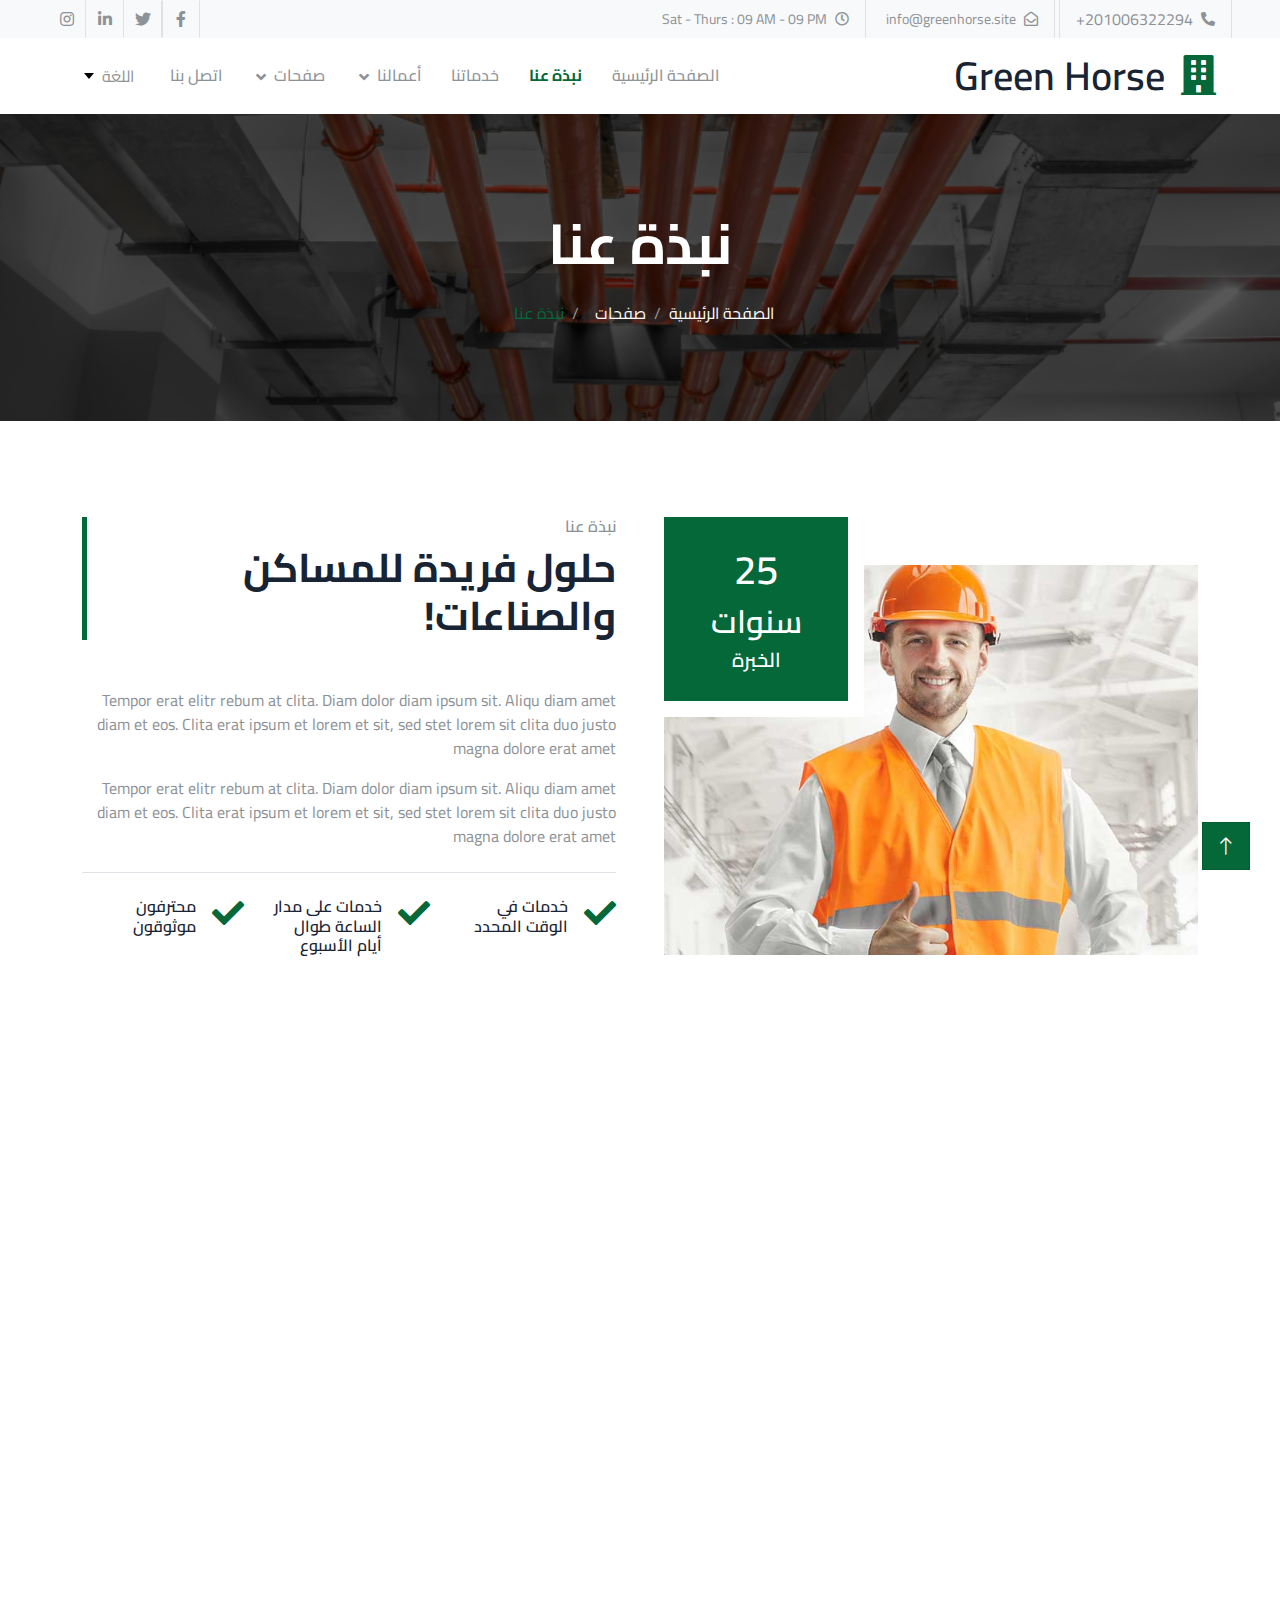
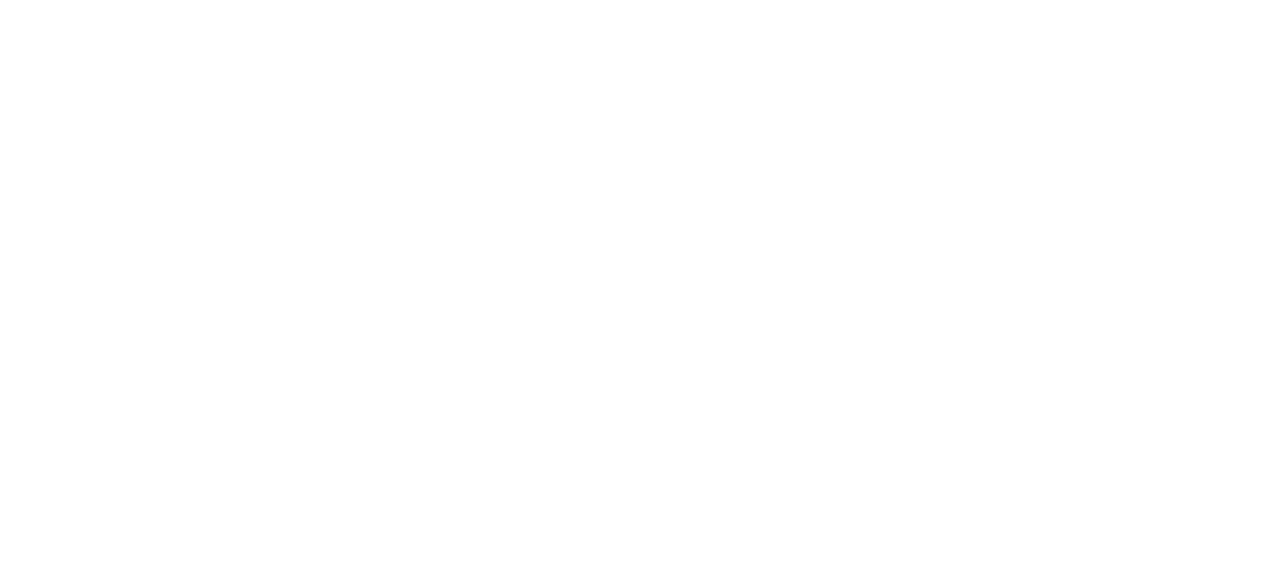
<file: about.html>
<!DOCTYPE html>
<html lang="en">

<head>
  <meta charset="utf-8" />
  <title>Green Horse</title>
  <meta content="width=device-width, initial-scale=1.0" name="viewport" />
  <meta content="" name="keywords" />
  <meta content="" name="description" />

  <!-- Favicon -->
  <link rel="icon" href="img/favicon.ico" />

  <!-- Google Web Fonts -->
  <link rel="preconnect" href="https://fonts.googleapis.com" />
  <link rel="preconnect" href="https://fonts.gstatic.com" crossorigin />
  <link rel="stylesheet"
    href="https://fonts.googleapis.com/css2?family=Roboto:wght@400;500&family=Poppins:wght@600;700&display=swap" />

  <!-- Icon Font Stylesheet -->
  <link rel="stylesheet" href="https://cdnjs.cloudflare.com/ajax/libs/font-awesome/5.10.0/css/all.min.css" />
  <link rel="stylesheet" href="https://cdn.jsdelivr.net/npm/bootstrap-icons@1.4.1/font/bootstrap-icons.css" />

  <!-- Libraries Stylesheet -->
  <link rel="stylesheet" href="lib/animate/animate.min.css" />
  <link rel="stylesheet" href="lib/owlcarousel/assets/owl.carousel.min.css" />

  <!-- Customized Bootstrap Stylesheet -->
  <link rel="stylesheet" href="css/bootstrap.min.css" />

  <!-- Template Stylesheet -->
  <link rel="stylesheet" href="css/style.css" />
</head>

<body>
  <!-- Spinner Start -->
  <div id="spinner"
    class="show bg-white position-fixed translate-middle w-100 vh-100 top-50 start-50 d-flex align-items-center justify-content-center">
    <div class="spinner-grow text-primary" role="status"></div>
  </div>
  <!-- Spinner End -->

  <!-- Topbar Start -->
  <div class="container-fluid bg-light p-0">
    <div class="row gx-0 d-none d-lg-flex">
      <div class="col-lg-7 px-5 text-start">
        <div class="h-100 d-inline-flex align-items-center border-start border-end px-3">
          <small class="fa fa-phone-alt me-2"></small>
          <small class="ltr">+201006322294</small>
        </div>
        <div class="h-100 d-inline-flex align-items-center border-end px-3">
          <small class="far fa-envelope-open me-2"></small>
          <small>info@greenhorse.site</small>
        </div>
        <div class="h-100 d-inline-flex align-items-center border-end px-3">
          <small class="far fa-clock me-2"></small>
          <small>Sat - Thurs : 09 AM - 09 PM</small>
        </div>
      </div>
      <div class="col-lg-5 px-5 text-end">
        <div class="h-100 d-inline-flex align-items-center">
          <a class="btn btn-square border-end border-start" href=""><i class="fab fa-facebook-f"></i></a>
          <a class="btn btn-square border-end" href=""><i class="fab fa-twitter"></i></a>
          <a class="btn btn-square border-end" href=""><i class="fab fa-linkedin-in"></i></a>
          <a class="btn btn-square border-end" href=""><i class="fab fa-instagram"></i></a>
        </div>
      </div>
    </div>
  </div>
  <!-- Topbar End -->

  <!-- Navbar Start -->
  <nav class="navbar navbar-expand-lg bg-white navbar-light sticky-top px-4 px-lg-5 py-lg-0">
    <a href="/" class="navbar-brand d-flex align-items-center">
      <h1 class="m-0">
        <i class="fa fa-building text-primary me-3"></i>Green Horse
      </h1>
    </a>
    <button type="button" class="navbar-toggler" data-bs-toggle="collapse" data-bs-target="#navbarCollapse">
      <span class="navbar-toggler-icon"></span>
    </button>
    <div class="collapse navbar-collapse" id="navbarCollapse">
      <div class="navbar-nav ms-auto py-3 py-lg-0">
        <a href="/" class="nav-item nav-link" data-lang="Home"></a>
        <a href="about" class="nav-item nav-link active" data-lang="About_Us"></a>
        <a href="service" class="nav-item nav-link" data-lang="Our_Services"></a>
        <div class="nav-item dropdown">
          <a href="#" class="nav-link dropdown-toggle" data-bs-toggle="dropdown" data-lang="Projects"></a>
          <div class="dropdown-menu bg-light m-0">
            <a href="allProject" class="dropdown-item" data-lang="all_project"></a>
            <a href="lastProjects" class="dropdown-item" data-lang="last_projects"></a>
          </div>
        </div>
        <div class="nav-item dropdown">
          <a href="#" class="nav-link dropdown-toggle" data-bs-toggle="dropdown" data-lang="Pages"></a>
          <div class="dropdown-menu bg-light m-0">
            <a href="certifications" class="dropdown-item" data-lang="Certifications"></a>
            <a href="appointment" class="dropdown-item" data-lang="Appointment"></a>
            <a href="team" class="dropdown-item" data-lang="Our_Team"></a>
            <a href="testimonial" class="dropdown-item" data-lang="Testimonial"></a>
          </div>
        </div>
        <a href="contact" class="nav-item nav-link" data-lang="Contact_Us"></a>
        <div class="nav-item nav-link custom-select">
          <button class="select-button" role="combobox" aria-label="select button" aria-haspopup="listbox"
            aria-expanded="false" aria-controls="select-dropdown">
            <span class="selected-value" data-lang="language"></span>
            <span class="arrow"></span>
          </button>
          <ul class="select-dropdown" role="listbox" id="select-dropdown">
            <li role="option">
              <input type="radio" id="github" name="lang" value="ar" />
              <label for="github">عربي</label>
            </li>
            <li role="option">
              <input type="radio" id="instagram" name="lang" value="en" />
              <label for="instagram">English</label>
            </li>
          </ul>
        </div>
      </div>
    </div>
  </nav>
  <!-- Navbar End -->

  <!-- Page Header Start -->
  <div class="container-fluid page-header py-5 mb-5 wow fadeIn" data-wow-delay="0.1s">
    <div class="container text-center py-5">
      <h1 class="display-4 text-white animated slideInDown mb-4" data-lang="About_Us"></h1>
      <nav aria-label="breadcrumb animated slideInDown">
        <ol class="breadcrumb justify-content-center mb-0">
          <li class="breadcrumb-item">
            <a class="text-white" href="#" data-lang="Home"></a>
          </li>
          <li class="breadcrumb-item">
            <a class="text-white" href="#" data-lang="Pages"></a>
          </li>
          <li class="breadcrumb-item text-primary active" aria-current="page" data-lang="About_Us"></li>
        </ol>
      </nav>
    </div>
  </div>
  <!-- Page Header End -->

  <!-- About Start -->
  <div class="container-xxl py-5">
    <div class="container">
      <div class="row g-5">
        <div class="col-lg-6 wow fadeInUp" data-wow-delay="0.1s">
          <div class="position-relative overflow-hidden ps-5 pt-5 h-100" style="min-height: 400px">
            <img class="position-absolute w-100 h-100" src="img/about.jpg" alt="" style="object-fit: cover" />
            <div class="position-absolute top-0 start-0 bg-white pe-3 pb-3" style="width: 200px; height: 200px">
              <div class="d-flex flex-column justify-content-center text-center bg-primary h-100 p-3">
                <h1 class="text-white">25</h1>
                <h2 class="text-white" data-lang="Years"></h2>
                <h5 class="text-white mb-0" data-lang="Experience"></h5>
              </div>
            </div>
          </div>
        </div>
        <div class="col-lg-6 wow fadeInUp" data-wow-delay="0.5s">
          <div class="h-100">
            <div class="border-start border-5 border-primary ps-4 mb-5">
              <h6 class="text-body text-uppercase mb-2" data-lang="About_Us"></h6>
              <h1 class="display-6 mb-0" data-lang="Unique_Solutions_Residentials_Industries"></h1>
            </div>
            <p>
              Tempor erat elitr rebum at clita. Diam dolor diam ipsum sit.
              Aliqu diam amet diam et eos. Clita erat ipsum et lorem et sit,
              sed stet lorem sit clita duo justo magna dolore erat amet
            </p>
            <p class="mb-4">
              Tempor erat elitr rebum at clita. Diam dolor diam ipsum sit.
              Aliqu diam amet diam et eos. Clita erat ipsum et lorem et sit,
              sed stet lorem sit clita duo justo magna dolore erat amet
            </p>
            <div class="border-top mt-4 pt-4">
              <div class="row g-4">
                <div class="col-sm-4 d-flex wow fadeIn" data-wow-delay="0.1s">
                  <i class="fa fa-check fa-2x text-primary flex-shrink-0 me-3"></i>
                  <h6 class="mb-0" data-lang="Ontime_at_services"></h6>
                </div>
                <div class="col-sm-4 d-flex wow fadeIn" data-wow-delay="0.3s">
                  <i class="fa fa-check fa-2x text-primary flex-shrink-0 me-3"></i>
                  <h6 class="mb-0" data-lang="hours_services"></h6>
                </div>
                <div class="col-sm-4 d-flex wow fadeIn" data-wow-delay="0.5s">
                  <i class="fa fa-check fa-2x text-primary flex-shrink-0 me-3"></i>
                  <h6 class="mb-0" data-lang="Verified_professionals"></h6>
                </div>
              </div>
            </div>
          </div>
        </div>
      </div>
    </div>
  </div>
  <!-- About End -->

  <!-- Team Start -->
  <div class="container-xxl py-5">
    <div class="container">
      <div class="row g-5 align-items-end mb-5">
        <div class="col-lg-6 wow fadeInUp" data-wow-delay="0.1s">
          <div class="border-start border-5 border-primary ps-4">
            <h6 class="text-body text-uppercase mb-2" data-lang="Our_Team"></h6>
            <h1 class="display-6 mb-0" data-lang="Our_Expert_Worker"></h1>
          </div>
        </div>
        <div class="col-lg-6 wow fadeInUp" data-wow-delay="0.3s">
          <p class="mb-0">
            Tempor erat elitr rebum at clita. Diam dolor diam ipsum sit. Aliqu
            diam amet diam et eos. Clita erat ipsum et lorem et sit, sed stet
            lorem sit clita duo justo magna dolore erat amet
          </p>
        </div>
      </div>
      <div class="row g-4">
        <div class="col-lg-4 col-md-6 wow fadeInUp" data-wow-delay="0.1s">
          <div class="team-item position-relative">
            <img class="img-fluid" src="img/team-1.jpg" alt="" />
            <div class="team-text bg-white p-4">
              <h5>Full Name</h5>
              <span>Engineer</span>
            </div>
          </div>
        </div>
        <div class="col-lg-4 col-md-6 wow fadeInUp" data-wow-delay="0.3s">
          <div class="team-item position-relative">
            <img class="img-fluid" src="img/team-2.jpg" alt="" />
            <div class="team-text bg-white p-4">
              <h5>Full Name</h5>
              <span>Engineer</span>
            </div>
          </div>
        </div>
        <div class="col-lg-4 col-md-6 wow fadeInUp" data-wow-delay="0.5s">
          <div class="team-item position-relative">
            <img class="img-fluid" src="img/team-3.jpg" alt="" />
            <div class="team-text bg-white p-4">
              <h5>Full Name</h5>
              <span>Engineer</span>
            </div>
          </div>
        </div>
      </div>
    </div>
  </div>
  <!-- Team End -->

  <!-- Footer Start -->
  <div class="container-fluid bg-dark footer mt-5 pt-5 wow fadeIn" data-wow-delay="0.1s">
    <div class="container py-5">
      <div class="row g-5">
        <div class="col-lg-3 col-md-6">
          <h1 class="text-white mb-4">
            <i class="fa fa-building text-primary me-3"></i>Green Horse
          </h1>
          <p>
            Diam dolor diam ipsum sit. Aliqu diam amet diam et eos. Clita erat
            ipsum et lorem et sit, sed stet lorem sit clita
          </p>
          <div class="d-flex pt-2">
            <a class="btn btn-square btn-outline-primary me-1" href=""><i class="fab fa-twitter"></i></a>
            <a class="btn btn-square btn-outline-primary me-1" href=""><i class="fab fa-facebook-f"></i></a>
            <a class="btn btn-square btn-outline-primary me-1" href=""><i class="fab fa-youtube"></i></a>
            <a class="btn btn-square btn-outline-primary me-0" href=""><i class="fab fa-linkedin-in"></i></a>
          </div>
        </div>
        <div class="col-lg-3 col-md-6">
          <h4 class="text-light mb-4" data-lang="Address"></h4>
          <p>
            <i class="fa fa-map-marker-alt me-3"></i><span data-lang="address_Name"></span>
          </p>
          <p><i class="fa fa-phone-alt me-3"></i><span class="ltr">+201006322294</span></p>
          <p><i class="fa fa-phone-alt me-3"></i><span class="ltr">+201101848828</span></p>
          <p><i class="fa fa-phone-alt me-3"></i><span class="ltr">+201101848827</span></p>
          

          <p><i class="fa fa-envelope me-3"></i>info@greenhorse.site</p>
        </div>
        <div class="col-lg-3 col-md-6">
          <h4 class="text-light mb-4" data-lang="Quick_Links"></h4>
          <a class="btn btn-link" href="" data-lang="last_projects"></a>
          <a class="btn btn-link" href="" data-lang="Careers"></a>
          <a class="btn btn-link" href="" data-lang="Terms_Condition"></a>
          <a class="btn btn-link" href="" data-lang="Support"></a>
        </div>
        <div class="col-lg-3 col-md-6">
          <h4 class="text-light mb-4" data-lang="Newsletter"></h4>
          <p>Dolor amet sit justo amet elitr clita ipsum elitr est.</p>
          <div class="position-relative mx-auto" style="max-width: 400px">
            <div class="form-floating">
              <input type="email" class="form-control bg-dark border-0" id="gmail" placeholder="Gurdian Email" />
              <label for="gmail" data-lang="Your_Email"></label>
            </div>
            <button type="button" class="btn btn-primary py-2 position-absolute top-0 end-0 mt-2 me-2 ms-2" data-lang="SignUp"></button>
          </div>
        </div>
      </div>
    </div>
    <div class="container-fluid copyright">
      <div class="container">
        <div class="row">
          <div class="col-md-6 text-center text-md-start mb-3 mb-md-0">
            &copy; <a href="/">Green Horse</a>, <span data-lang="All_Right_Reserved"></span>.
          </div>
          <div class="col-md-6 text-center text-md-end">
            <span data-lang="Development_By"></span>:
            <a href="https://dbging.com" target="_blank">Debug LLC</a>
          </div>
        </div>
      </div>
    </div>
  </div>
  <!-- Footer End -->

  <!-- Back to Top -->
  <a href="#" class="btn btn-lg btn-primary btn-lg-square back-to-top"><i class="bi bi-arrow-up"></i></a>

  <!-- JavaScript Libraries -->
  <script src="https://code.jquery.com/jquery-3.4.1.min.js"></script>
  <script src="https://cdn.jsdelivr.net/npm/bootstrap@5.0.0/dist/js/bootstrap.bundle.min.js"></script>
  <script src="lib/wow/wow.min.js"></script>
  <script src="lib/easing/easing.min.js"></script>
  <script src="lib/waypoints/waypoints.min.js"></script>
  <script src="lib/owlcarousel/owl.carousel.min.js"></script>

  <!-- Template Javascript -->
  <script src="js/main.js"></script>
  <script src="js/language/language.js" type="module"></script> 
</body>

</html>
</file>
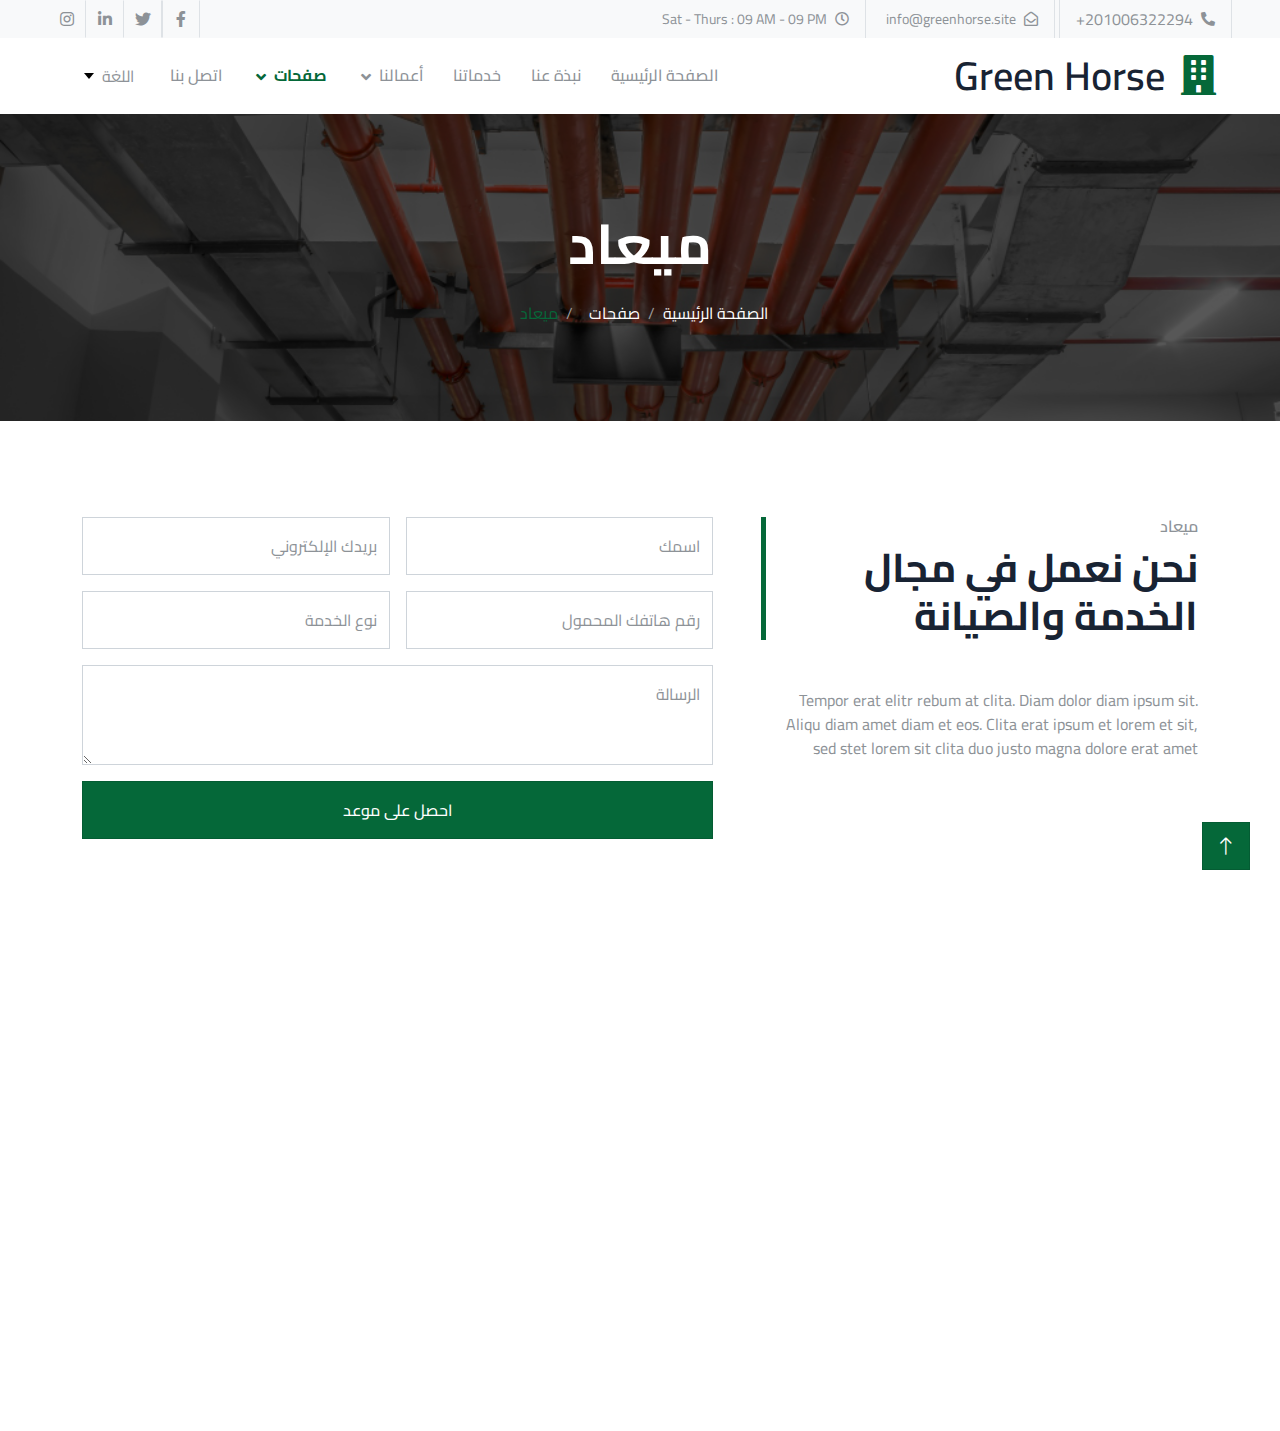
<file: appointment.html>
<!DOCTYPE html>
<html lang="en">

<head>
  <meta charset="utf-8" />
  <title>Green Horse</title>
  <meta content="width=device-width, initial-scale=1.0" name="viewport" />
  <meta content="" name="keywords" />
  <meta content="" name="description" />

  <!-- Favicon -->
  <link rel="icon" href="img/favicon.ico" />

  <!-- Google Web Fonts -->
  <link rel="preconnect" href="https://fonts.googleapis.com" />
  <link rel="preconnect" href="https://fonts.gstatic.com" crossorigin />
  <link rel="stylesheet"
    href="https://fonts.googleapis.com/css2?family=Roboto:wght@400;500&family=Poppins:wght@600;700&display=swap" />

  <!-- Icon Font Stylesheet -->
  <link rel="stylesheet" href="https://cdnjs.cloudflare.com/ajax/libs/font-awesome/5.10.0/css/all.min.css" />
  <link rel="stylesheet" href="https://cdn.jsdelivr.net/npm/bootstrap-icons@1.4.1/font/bootstrap-icons.css" />

  <!-- Libraries Stylesheet -->
  <link rel="stylesheet" href="lib/animate/animate.min.css" />
  <link rel="stylesheet" href="lib/owlcarousel/assets/owl.carousel.min.css" />

  <!-- Customized Bootstrap Stylesheet -->
  <link rel="stylesheet" href="css/bootstrap.min.css" />

  <!-- Template Stylesheet -->
  <link rel="stylesheet" href="css/style.css" />
</head>

<body>
  <!-- Spinner Start -->
  <div id="spinner"
    class="show bg-white position-fixed translate-middle w-100 vh-100 top-50 start-50 d-flex align-items-center justify-content-center">
    <div class="spinner-grow text-primary" role="status"></div>
  </div>
  <!-- Spinner End -->

  <!-- Topbar Start -->
  <div class="container-fluid bg-light p-0">
    <div class="row gx-0 d-none d-lg-flex">
      <div class="col-lg-7 px-5 text-start">
        <div class="h-100 d-inline-flex align-items-center border-start border-end px-3">
          <small class="fa fa-phone-alt me-2"></small>
          <small class="ltr">+201006322294</small>
        </div>
        <div class="h-100 d-inline-flex align-items-center border-end px-3">
          <small class="far fa-envelope-open me-2"></small>
          <small>info@greenhorse.site</small>
        </div>
        <div class="h-100 d-inline-flex align-items-center border-end px-3">
          <small class="far fa-clock me-2"></small>
          <small>Sat - Thurs : 09 AM - 09 PM</small>
        </div>
      </div>
      <div class="col-lg-5 px-5 text-end">
        <div class="h-100 d-inline-flex align-items-center">
          <a class="btn btn-square border-end border-start" href=""><i class="fab fa-facebook-f"></i></a>
          <a class="btn btn-square border-end" href=""><i class="fab fa-twitter"></i></a>
          <a class="btn btn-square border-end" href=""><i class="fab fa-linkedin-in"></i></a>
          <a class="btn btn-square border-end" href=""><i class="fab fa-instagram"></i></a>
        </div>
      </div>
    </div>
  </div>
  <!-- Topbar End -->

  <!-- Navbar Start -->
  <nav class="navbar navbar-expand-lg bg-white navbar-light sticky-top px-4 px-lg-5 py-lg-0">
    <a href="/" class="navbar-brand d-flex align-items-center">
      <h1 class="m-0">
        <i class="fa fa-building text-primary me-3"></i>Green Horse
      </h1>
    </a>
    <button type="button" class="navbar-toggler" data-bs-toggle="collapse" data-bs-target="#navbarCollapse">
      <span class="navbar-toggler-icon"></span>
    </button>
    <div class="collapse navbar-collapse" id="navbarCollapse">
      <div class="navbar-nav ms-auto py-3 py-lg-0">
        <a href="/" class="nav-item nav-link" data-lang="Home"></a>
        <a href="about" class="nav-item nav-link" data-lang="About_Us"></a>
        <a href="service" class="nav-item nav-link" data-lang="Our_Services"></a>
        <div class="nav-item dropdown">
          <a href="#" class="nav-link dropdown-toggle" data-bs-toggle="dropdown" data-lang="Projects"></a>
          <div class="dropdown-menu bg-light m-0">
            <a href="allProject" class="dropdown-item" data-lang="all_project"></a>
            <a href="lastProjects" class="dropdown-item" data-lang="last_projects"></a>
          </div>
        </div>
        <div class="nav-item dropdown">
          <a href="#" class="nav-link dropdown-toggle active" data-bs-toggle="dropdown" data-lang="Pages"></a>
          <div class="dropdown-menu bg-light m-0">
            <a href="certifications" class="dropdown-item" data-lang="Certifications"></a>
            <a href="appointment" class="dropdown-item active" data-lang="Appointment"></a>
            <a href="team" class="dropdown-item" data-lang="Our_Team"></a>
            <a href="testimonial" class="dropdown-item" data-lang="Testimonial"></a>
          </div>
        </div>
        <a href="contact" class="nav-item nav-link" data-lang="Contact_Us"></a>
        <div class="nav-item nav-link custom-select">
          <button class="select-button" role="combobox" aria-label="select button" aria-haspopup="listbox"
            aria-expanded="false" aria-controls="select-dropdown">
            <span class="selected-value" data-lang="language"></span>
            <span class="arrow"></span>
          </button>
          <ul class="select-dropdown" role="listbox" id="select-dropdown">
            <li role="option">
              <input type="radio" id="github" name="lang" value="ar" />
              <label for="github">عربي</label>
            </li>
            <li role="option">
              <input type="radio" id="instagram" name="lang" value="en" />
              <label for="instagram">English</label>
            </li>
          </ul>
        </div>
      </div>
    </div>
  </nav>
  <!-- Navbar End -->

  <!-- Page Header Start -->
  <div class="container-fluid page-header py-5 mb-5 wow fadeIn" data-wow-delay="0.1s">
    <div class="container text-center py-5">
      <h1 class="display-4 text-white animated slideInDown mb-4" data-lang="Appointment"></h1>
      <nav aria-label="breadcrumb animated slideInDown">
        <ol class="breadcrumb justify-content-center mb-0">
          <li class="breadcrumb-item">
            <a class="text-white" href="#" data-lang="Home"></a>
          </li>
          <li class="breadcrumb-item">
            <a class="text-white" href="#" data-lang="Pages"></a>
          </li>
          <li class="breadcrumb-item text-primary active" aria-current="page" data-lang="Appointment"></li>
        </ol>
      </nav>
    </div>
  </div>
  <!-- Page Header End -->

  <!-- Appointment Start -->
  <div class="container-xxl py-5">
    <div class="container">
      <div class="row g-5">
        <div class="col-lg-5 col-md-6 wow fadeInUp" data-wow-delay="0.1s">
          <div class="border-start border-5 border-primary ps-4 mb-5">
            <h6 class="text-body text-uppercase mb-2" data-lang="Appointment"></h6>
            <h1 class="display-6 mb-0" data-lang="We_Work_Service_Maintenance"></h1>
          </div>
          <p class="mb-0">
            Tempor erat elitr rebum at clita. Diam dolor diam ipsum sit. Aliqu
            diam amet diam et eos. Clita erat ipsum et lorem et sit, sed stet
            lorem sit clita duo justo magna dolore erat amet
          </p>
        </div>
        <div class="col-lg-7 col-md-6 wow fadeIn" data-wow-delay="0.5s">
          <form>
            <div class="row g-3">
              <div class="col-sm-6">
                <div class="form-floating">
                  <input type="text" class="form-control" id="gname" placeholder="Gurdian Name" />
                  <label for="gname" data-lang="Your_Name"></label>
                </div>
              </div>
              <div class="col-sm-6">
                <div class="form-floating">
                  <input type="email" class="form-control" id="gmail" placeholder="Gurdian Email" />
                  <label for="gmail" data-lang="Your_Email"></label>
                </div>
              </div>
              <div class="col-sm-6">
                <div class="form-floating">
                  <input type="text" class="form-control" id="cname" placeholder="Child Name" />
                  <label for="cname" data-lang="Your_Mobile"></label>
                </div>
              </div>
              <div class="col-sm-6">
                <div class="form-floating">
                  <input type="text" class="form-control" id="cage" placeholder="Child Age" />
                  <label for="cage" data-lang="Service_Type"></label>
                </div>
              </div>
              <div class="col-12">
                <div class="form-floating">
                  <textarea class="form-control" placeholder="Leave a message here" id="message"
                    style="height: 100px"></textarea>
                  <label for="message" data-lang="Message"></label>
                </div>
              </div>
              <div class="col-12">
                <button class="btn btn-primary w-100 py-3" type="submit" data-lang="Get_Appointment"></button>
              </div>
            </div>
          </form>
        </div>
      </div>
    </div>
  </div>
  <!-- Appointment End -->

  <!-- Footer Start -->
  <div class="container-fluid bg-dark footer mt-5 pt-5 wow fadeIn" data-wow-delay="0.1s">
    <div class="container py-5">
      <div class="row g-5">
        <div class="col-lg-3 col-md-6">
          <h1 class="text-white mb-4">
            <i class="fa fa-building text-primary me-3"></i>Green Horse
          </h1>
          <p>
            Diam dolor diam ipsum sit. Aliqu diam amet diam et eos. Clita erat
            ipsum et lorem et sit, sed stet lorem sit clita
          </p>
          <div class="d-flex pt-2">
            <a class="btn btn-square btn-outline-primary me-1" href=""><i class="fab fa-twitter"></i></a>
            <a class="btn btn-square btn-outline-primary me-1" href=""><i class="fab fa-facebook-f"></i></a>
            <a class="btn btn-square btn-outline-primary me-1" href=""><i class="fab fa-youtube"></i></a>
            <a class="btn btn-square btn-outline-primary me-0" href=""><i class="fab fa-linkedin-in"></i></a>
          </div>
        </div>
        <div class="col-lg-3 col-md-6">
          <h4 class="text-light mb-4" data-lang="Address"></h4>
          <p>
            <i class="fa fa-map-marker-alt me-3"></i><span data-lang="address_Name"></span>
          </p>
          <p><i class="fa fa-phone-alt me-3"></i><span class="ltr">+201006322294</span></p>
          <p><i class="fa fa-phone-alt me-3"></i><span class="ltr">+201101848828</span></p>
          <p><i class="fa fa-phone-alt me-3"></i><span class="ltr">+201101848827</span></p>


          <p><i class="fa fa-envelope me-3"></i>info@greenhorse.site</p>
        </div>
        <div class="col-lg-3 col-md-6">
          <h4 class="text-light mb-4" data-lang="Quick_Links"></h4>
          <a class="btn btn-link" href="" data-lang="last_projects"></a>
          <a class="btn btn-link" href="" data-lang="Careers"></a>
          <a class="btn btn-link" href="" data-lang="Terms_Condition"></a>
          <a class="btn btn-link" href="" data-lang="Support"></a>
        </div>
        <div class="col-lg-3 col-md-6">
          <h4 class="text-light mb-4" data-lang="Newsletter"></h4>
          <p>Dolor amet sit justo amet elitr clita ipsum elitr est.</p>
          <div class="position-relative mx-auto" style="max-width: 400px">
            <div class="form-floating">
              <input type="email" class="form-control bg-dark border-0" id="gmail" placeholder="Gurdian Email" />
              <label for="gmail" data-lang="Your_Email"></label>
            </div>
            <button type="button" class="btn btn-primary py-2 position-absolute top-0 end-0 mt-2 me-2 ms-2"
              data-lang="SignUp"></button>
          </div>
        </div>
      </div>
    </div>
    <div class="container-fluid copyright">
      <div class="container">
        <div class="row">
          <div class="col-md-6 text-center text-md-start mb-3 mb-md-0">
            &copy; <a href="/">Green Horse</a>, <span data-lang="All_Right_Reserved"></span>.
          </div>
          <div class="col-md-6 text-center text-md-end">
            <span data-lang="Development_By"></span>:
            <a href="https://dbging.com" target="_blank">Debug LLC</a>
          </div>
        </div>
      </div>
    </div>
  </div>
  <!-- Footer End -->

  <!-- Back to Top -->
  <a href="#" class="btn btn-lg btn-primary btn-lg-square back-to-top"><i class="bi bi-arrow-up"></i></a>

  <!-- JavaScript Libraries -->
  <script src="https://code.jquery.com/jquery-3.4.1.min.js"></script>
  <script src="https://cdn.jsdelivr.net/npm/bootstrap@5.0.0/dist/js/bootstrap.bundle.min.js"></script>
  <script src="lib/wow/wow.min.js"></script>
  <script src="lib/easing/easing.min.js"></script>
  <script src="lib/waypoints/waypoints.min.js"></script>
  <script src="lib/owlcarousel/owl.carousel.min.js"></script>

  <!-- Template Javascript -->
  <script src="js/main.js"></script>
  <script src="js/language/language.js" type="module"></script>
</body>

</html>
</file>
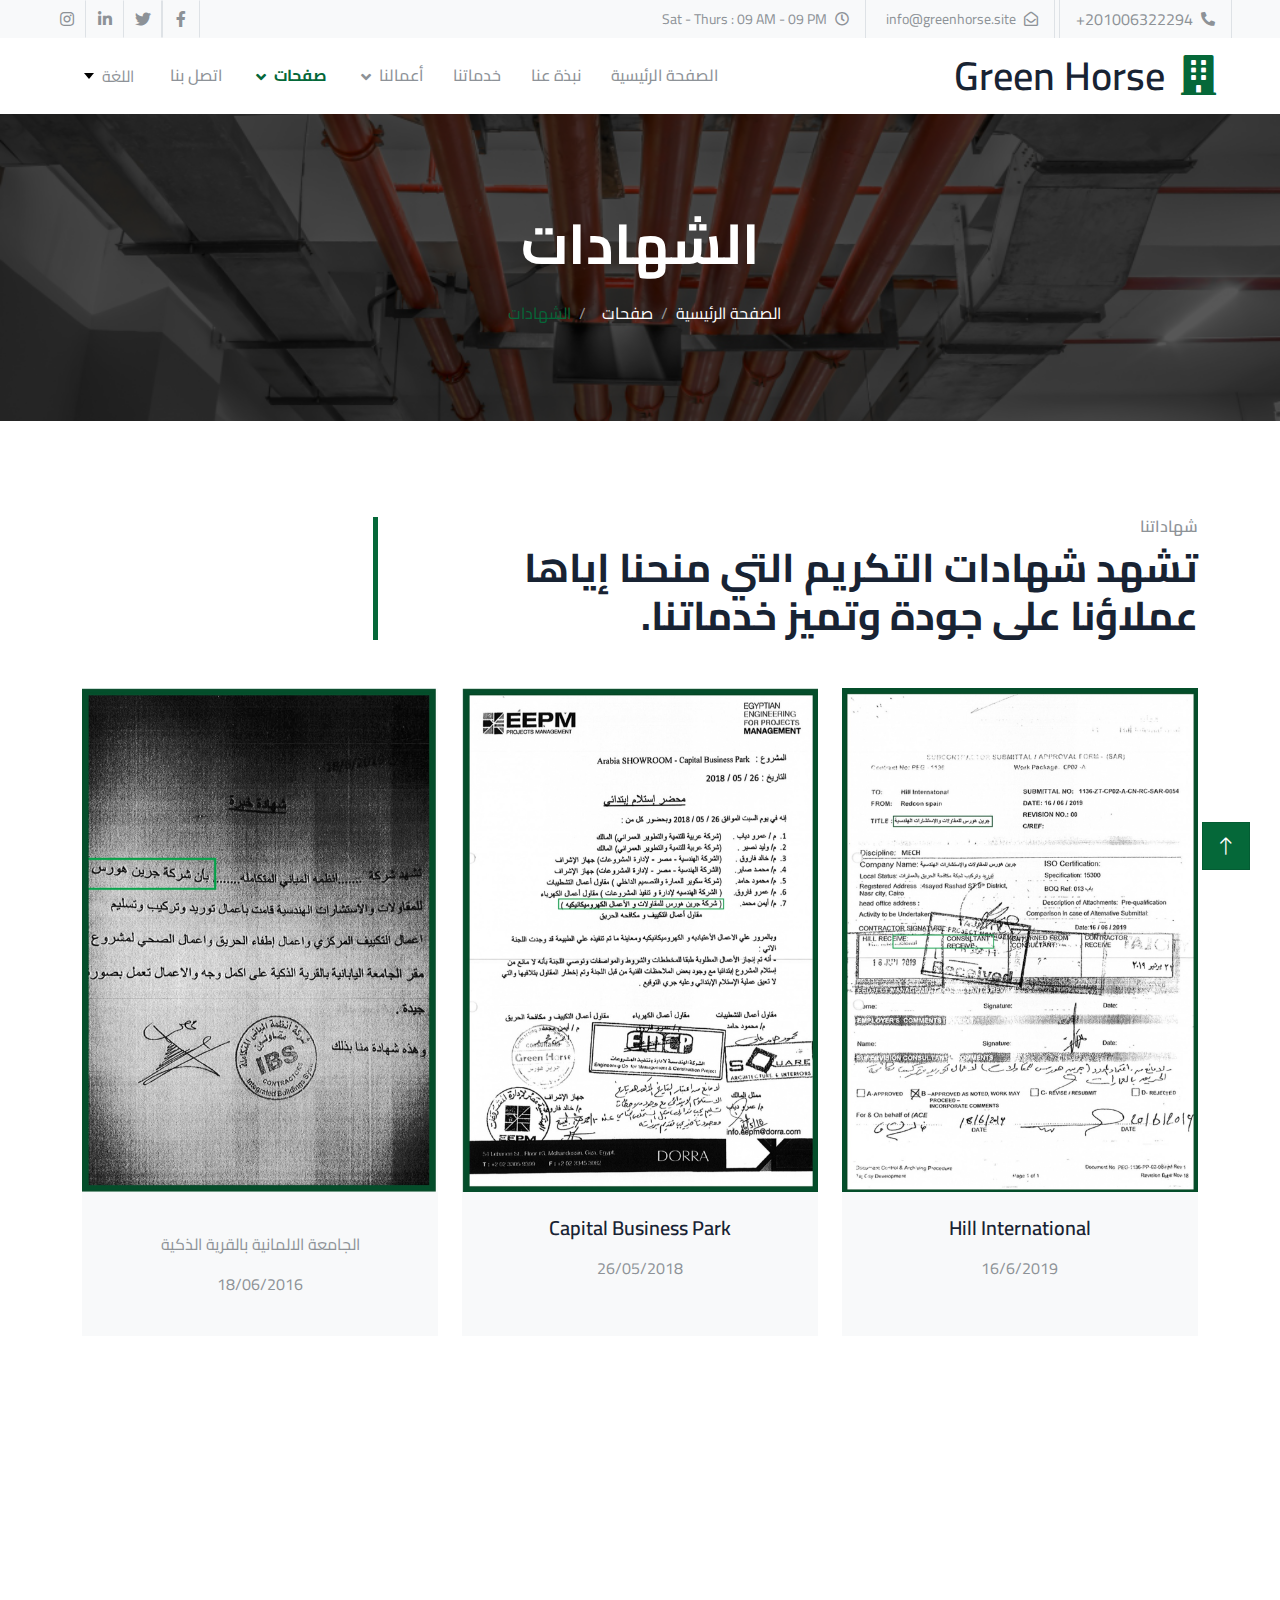
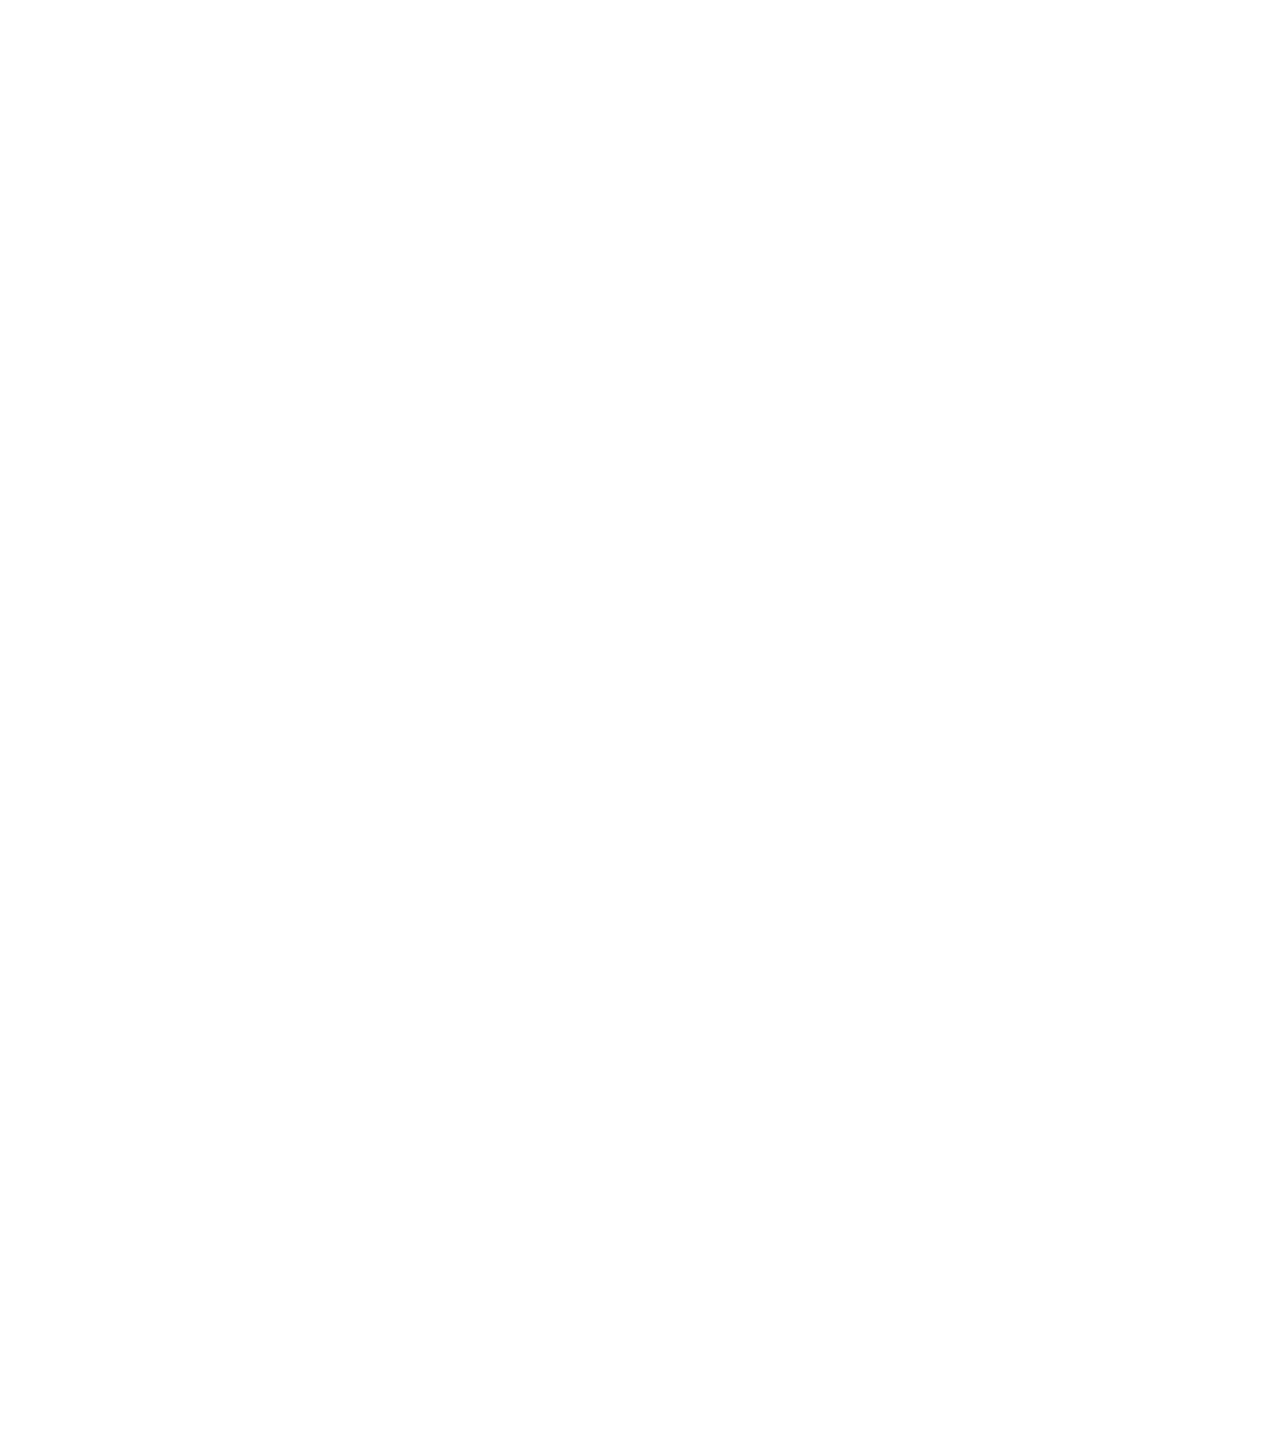
<file: certifications.html>
<!DOCTYPE html>
<html lang="en">

<head>
  <meta charset="utf-8" />
  <title>Green Horse</title>
  <meta content="width=device-width, initial-scale=1.0" name="viewport" />
  <meta content="" name="keywords" />
  <meta content="" name="description" />

  <!-- Favicon -->
  <link rel="icon" href="img/favicon.ico" />

  <!-- Google Web Fonts -->
  <link rel="preconnect" href="https://fonts.googleapis.com" />
  <link rel="preconnect" href="https://fonts.gstatic.com" crossorigin />
  <link rel="stylesheet"
    href="https://fonts.googleapis.com/css2?family=Roboto:wght@400;500&family=Poppins:wght@600;700&display=swap" />

  <!-- Icon Font Stylesheet -->
  <link rel="stylesheet" href="https://cdnjs.cloudflare.com/ajax/libs/font-awesome/5.10.0/css/all.min.css" />
  <link rel="stylesheet" href="https://cdn.jsdelivr.net/npm/bootstrap-icons@1.4.1/font/bootstrap-icons.css" />

  <!-- Libraries Stylesheet -->
  <link rel="stylesheet" href="lib/animate/animate.min.css" />
  <link rel="stylesheet" href="lib/owlcarousel/assets/owl.carousel.min.css" />

  <!-- Customized Bootstrap Stylesheet -->
  <link rel="stylesheet" href="css/bootstrap.min.css" />

  <!-- Template Stylesheet -->
  <link rel="stylesheet" href="css/style.css" />
</head>

<body>
  <!-- Spinner Start -->
  <div id="spinner"
    class="show bg-white position-fixed translate-middle w-100 vh-100 top-50 start-50 d-flex align-items-center justify-content-center">
    <div class="spinner-grow text-primary" role="status"></div>
  </div>
  <!-- Spinner End -->

  <!-- Topbar Start -->
  <div class="container-fluid bg-light p-0">
    <div class="row gx-0 d-none d-lg-flex">
      <div class="col-lg-7 px-5 text-start">
        <div class="h-100 d-inline-flex align-items-center border-start border-end px-3">
          <small class="fa fa-phone-alt me-2"></small>
          <small class="ltr">+201006322294</small>
        </div>
        <div class="h-100 d-inline-flex align-items-center border-end px-3">
          <small class="far fa-envelope-open me-2"></small>
          <small>info@greenhorse.site</small>
        </div>
        <div class="h-100 d-inline-flex align-items-center border-end px-3">
          <small class="far fa-clock me-2"></small>
          <small>Sat - Thurs : 09 AM - 09 PM</small>
        </div>
      </div>
      <div class="col-lg-5 px-5 text-end">
        <div class="h-100 d-inline-flex align-items-center">
          <a class="btn btn-square border-end border-start" href=""><i class="fab fa-facebook-f"></i></a>
          <a class="btn btn-square border-end" href=""><i class="fab fa-twitter"></i></a>
          <a class="btn btn-square border-end" href=""><i class="fab fa-linkedin-in"></i></a>
          <a class="btn btn-square border-end" href=""><i class="fab fa-instagram"></i></a>
        </div>
      </div>
    </div>
  </div>
  <!-- Topbar End -->

  <!-- Navbar Start -->
  <nav class="navbar navbar-expand-lg bg-white navbar-light sticky-top px-4 px-lg-5 py-lg-0">
    <a href="/" class="navbar-brand d-flex align-items-center">
      <h1 class="m-0">
        <i class="fa fa-building text-primary me-3"></i>Green Horse
      </h1>
    </a>
    <button type="button" class="navbar-toggler" data-bs-toggle="collapse" data-bs-target="#navbarCollapse">
      <span class="navbar-toggler-icon"></span>
    </button>
    <div class="collapse navbar-collapse" id="navbarCollapse">
      <div class="navbar-nav ms-auto py-3 py-lg-0">
        <a href="/" class="nav-item nav-link" data-lang="Home"></a>
        <a href="about" class="nav-item nav-link" data-lang="About_Us"></a>
        <a href="service" class="nav-item nav-link" data-lang="Our_Services"></a>
        <div class="nav-item dropdown">
          <a href="#" class="nav-link dropdown-toggle" data-bs-toggle="dropdown" data-lang="Projects"></a>
          <div class="dropdown-menu bg-light m-0">
            <a href="allProject" class="dropdown-item" data-lang="all_project"></a>
            <a href="lastProjects" class="dropdown-item" data-lang="last_projects"></a>
          </div>
        </div>
        <div class="nav-item dropdown">
          <a href="#" class="nav-link dropdown-toggle active" data-bs-toggle="dropdown" data-lang="Pages"></a>
          <div class="dropdown-menu bg-light m-0">
            <a href="certifications" class="dropdown-item active" data-lang="Certifications"></a>
            <a href="appointment" class="dropdown-item" data-lang="Appointment"></a>
            <a href="team" class="dropdown-item" data-lang="Our_Team"></a>
            <a href="testimonial" class="dropdown-item" data-lang="Testimonial"></a>
          </div>
        </div>
        <a href="contact" class="nav-item nav-link" data-lang="Contact_Us"></a>
        <div class="nav-item nav-link custom-select">
          <button class="select-button" role="combobox" aria-label="select button" aria-haspopup="listbox"
            aria-expanded="false" aria-controls="select-dropdown">
            <span class="selected-value" data-lang="language"></span>
            <span class="arrow"></span>
          </button>
          <ul class="select-dropdown" role="listbox" id="select-dropdown">
            <li role="option">
              <input type="radio" id="github" name="lang" value="ar" />
              <label for="github">عربي</label>
            </li>
            <li role="option">
              <input type="radio" id="instagram" name="lang" value="en" />
              <label for="instagram">English</label>
            </li>
          </ul>
        </div>
      </div>
    </div>
  </nav>
  <!-- Navbar End -->

  <!-- Page Header Start -->
  <div class="container-fluid page-header py-5 mb-5 wow fadeIn" data-wow-delay="0.1s">
    <div class="container text-center py-5">
      <h1 class="display-4 text-white animated slideInDown mb-4" data-lang="Certifications"></h1>
      <nav aria-label="breadcrumb animated slideInDown">
        <ol class="breadcrumb justify-content-center mb-0">
          <li class="breadcrumb-item">
            <a class="text-white" href="#" data-lang="Home"></a>
          </li>
          <li class="breadcrumb-item">
            <a class="text-white" href="#" data-lang="Pages"></a>
          </li>
          <li class="breadcrumb-item text-primary active" aria-current="page" data-lang="Certifications"></li>
        </ol>
      </nav>
    </div>
  </div>
  <!-- Page Header End -->

  <!-- Service Start -->
  <div class="container-xxl py-5">
    <div class="container">
      <div class="row g-5 align-items-end mb-5">
        <div class="col-lg-9 wow fadeInUp" data-wow-delay="0.1s">
          <div class="border-start border-5 border-primary ps-4">
            <h6 class="text-body text-uppercase mb-2" data-lang="Our_Certifications"></h6>
            <h1 class="display-6 mb-0" data-lang="Our_clients_have_honored"></h1>
          </div>
        </div>
      </div>
      <div class="row g-4 justify-content-center">
        <div class="col-lg-4 col-md-6 wow fadeInUp" data-wow-delay="0.1s">
          <div class="service-item bg-light overflow-hidden h-100">
            <img class="img-fluid" src="img/Certevicate/building.jpg" alt="" />
            <div class="service-text position-relative text-center h-100 p-4">
              <h5 class="mb-3">Hill International</h5>
              <p data-lang="Building"></p>
              <p>16/6/2019</p>
              <!-- <a class="small" href="">READ MORE<i class="fa fa-arrow-right ms-3"></i></a> -->
            </div>
          </div>
        </div>
        <div class="col-lg-4 col-md-6 wow fadeInUp" data-wow-delay="0.3s">
          <div class="service-item bg-light overflow-hidden h-100">
            <img class="img-fluid" src="img/Certevicate/capital_bisness.jpg" alt="" />
            <div class="service-text position-relative text-center h-100 p-4">
              <h5 class="mb-3">Capital Business Park</h5>
              <p data-lang="Arabia_Showroom"></p>
              <p>26/05/2018</p>
              <!-- <a class="small" href="">READ MORE<i class="fa fa-arrow-right ms-3"></i></a> -->
            </div>
          </div>
        </div>
        <div class="col-lg-4 col-md-6 wow fadeInUp" data-wow-delay="0.5s">
          <div class="service-item bg-light overflow-hidden h-100">
            <img class="img-fluid" src="img/Certevicate/Integrated_building_systems.jpg" alt="" />
            <div class="service-text position-relative text-center h-100 p-4">
              <h5 class="mb-3" data-lang="Integrated_building_systems"></h5>
              <p>الجامعة الالمانية بالقرية الذكية</p>
              <p>18/06/2016</p>
              <!-- <a class="small" href="">READ MORE<i class="fa fa-arrow-right ms-3"></i></a> -->
            </div>
          </div>
        </div>
        <div class="col-lg-4 col-md-6 wow fadeInUp" data-wow-delay="0.1s">
          <div class="service-item bg-light overflow-hidden h-100">
            <img class="img-fluid" src="img/Certevicate/mobika.jpg" alt="" />
            <div class="service-text position-relative text-center h-100 p-4">
              <h5 class="mb-3">نجارة المباني المتكاملة (Mobika)</h5>
              <p>برج موبيكا بالمهندسين</p>
              <p>2019</p>
              <!-- <a class="small" href="">READ MORE<i class="fa fa-arrow-right ms-3"></i></a> -->
            </div>
          </div>
        </div>
        <div class="col-lg-4 col-md-6 wow fadeInUp" data-wow-delay="0.3s">
          <div class="service-item bg-light overflow-hidden h-100">
            <img class="img-fluid" src="img/Certevicate/taj_city.jpg" alt="" />
            <div class="service-text position-relative text-center h-100 p-4">
              <h5 class="mb-3">Taj City</h5>
              <p>تقرير فني</p>
              <p>16/03/2020</p>
              <!-- <a class="small" href="">READ MORE<i class="fa fa-arrow-right ms-3"></i></a> -->
            </div>
          </div>
        </div>
        <div class="col-lg-4 col-md-6 wow fadeInUp" data-wow-delay="0.5s">
          <div class="service-item bg-light overflow-hidden h-100">
            <img class="img-fluid" src="img/Certevicate/taj_city2.jpg" alt="" />
            <div class="service-text position-relative text-center h-100 p-4">
              <h5 class="mb-3">Taj City</h5>
              <p>تقرير فني</p>
              <p>24/03/2020</p>
              <!-- <a class="small" href="">READ MORE<i class="fa fa-arrow-right ms-3"></i></a> -->
            </div>
          </div>
        </div>
      </div>
    </div>
  </div>
  <!-- Service End -->

  <!-- Appointment Start -->
  <div class="container-xxl py-5">
    <div class="container">
      <div class="row g-5">
        <div class="col-lg-5 col-md-6 wow fadeInUp" data-wow-delay="0.1s">
          <div class="border-start border-5 border-primary ps-4 mb-5">
            <h6 class="text-body text-uppercase mb-2" data-lang="Appointment"></h6>
            <h1 class="display-6 mb-0" data-lang="We_Work_Service_Maintenance"></h1>
          </div>
          <p class="mb-0">
            Tempor erat elitr rebum at clita. Diam dolor diam ipsum sit. Aliqu
            diam amet diam et eos. Clita erat ipsum et lorem et sit, sed stet
            lorem sit clita duo justo magna dolore erat amet
          </p>
        </div>
        <div class="col-lg-7 col-md-6 wow fadeIn" data-wow-delay="0.5s">
          <form>
            <div class="row g-3">
              <div class="col-sm-6">
                <div class="form-floating">
                  <input type="text" class="form-control" id="gname" placeholder="Gurdian Name" />
                  <label for="gname" data-lang="Your_Name"></label>
                </div>
              </div>
              <div class="col-sm-6">
                <div class="form-floating">
                  <input type="email" class="form-control" id="gmail" placeholder="Gurdian Email" />
                  <label for="gmail" data-lang="Your_Email"></label>
                </div>
              </div>
              <div class="col-sm-6">
                <div class="form-floating">
                  <input type="text" class="form-control" id="cname" placeholder="Child Name" />
                  <label for="cname" data-lang="Your_Mobile"></label>
                </div>
              </div>
              <div class="col-sm-6">
                <div class="form-floating">
                  <input type="text" class="form-control" id="cage" placeholder="Child Age" />
                  <label for="cage" data-lang="Service_Type"></label>
                </div>
              </div>
              <div class="col-12">
                <div class="form-floating">
                  <textarea class="form-control" placeholder="Leave a message here" id="message"
                    style="height: 100px"></textarea>
                  <label for="message" data-lang="Message"></label>
                </div>
              </div>
              <div class="col-12">
                <button class="btn btn-primary w-100 py-3" type="submit" data-lang="Get_Appointment"></button>
              </div>
            </div>
          </form>
        </div>
      </div>
    </div>
  </div>
  <!-- Appointment End -->

 <!-- Footer Start -->
  <div class="container-fluid bg-dark footer mt-5 pt-5 wow fadeIn" data-wow-delay="0.1s">
    <div class="container py-5">
      <div class="row g-5">
        <div class="col-lg-3 col-md-6">
          <h1 class="text-white mb-4">
            <i class="fa fa-building text-primary me-3"></i>Green Horse
          </h1>
          <p>
            Diam dolor diam ipsum sit. Aliqu diam amet diam et eos. Clita erat
            ipsum et lorem et sit, sed stet lorem sit clita
          </p>
          <div class="d-flex pt-2">
            <a class="btn btn-square btn-outline-primary me-1" href=""><i class="fab fa-twitter"></i></a>
            <a class="btn btn-square btn-outline-primary me-1" href=""><i class="fab fa-facebook-f"></i></a>
            <a class="btn btn-square btn-outline-primary me-1" href=""><i class="fab fa-youtube"></i></a>
            <a class="btn btn-square btn-outline-primary me-0" href=""><i class="fab fa-linkedin-in"></i></a>
          </div>
        </div>
        <div class="col-lg-3 col-md-6">
          <h4 class="text-light mb-4" data-lang="Address"></h4>
          <p>
            <i class="fa fa-map-marker-alt me-3"></i><span data-lang="address_Name"></span>
          </p>
          <p><i class="fa fa-phone-alt me-3"></i><span class="ltr">+201006322294</span></p>
          <p><i class="fa fa-phone-alt me-3"></i><span class="ltr">+201101848828</span></p>
          <p><i class="fa fa-phone-alt me-3"></i><span class="ltr">+201101848827</span></p>
          

          <p><i class="fa fa-envelope me-3"></i>info@greenhorse.site</p>
        </div>
        <div class="col-lg-3 col-md-6">
          <h4 class="text-light mb-4" data-lang="Quick_Links"></h4>
          <a class="btn btn-link" href="" data-lang="last_projects"></a>
          <a class="btn btn-link" href="" data-lang="Careers"></a>
          <a class="btn btn-link" href="" data-lang="Terms_Condition"></a>
          <a class="btn btn-link" href="" data-lang="Support"></a>
        </div>
        <div class="col-lg-3 col-md-6">
          <h4 class="text-light mb-4" data-lang="Newsletter"></h4>
          <p>Dolor amet sit justo amet elitr clita ipsum elitr est.</p>
          <div class="position-relative mx-auto" style="max-width: 400px">
            <div class="form-floating">
              <input type="email" class="form-control bg-dark border-0" id="gmail" placeholder="Gurdian Email" />
              <label for="gmail" data-lang="Your_Email"></label>
            </div>
            <button type="button" class="btn btn-primary py-2 position-absolute top-0 end-0 mt-2 me-2 ms-2" data-lang="SignUp"></button>
          </div>
        </div>
      </div>
    </div>
    <div class="container-fluid copyright">
      <div class="container">
        <div class="row">
          <div class="col-md-6 text-center text-md-start mb-3 mb-md-0">
            &copy; <a href="/">Green Horse</a>, <span data-lang="All_Right_Reserved"></span>.
          </div>
          <div class="col-md-6 text-center text-md-end">
            <span data-lang="Development_By"></span>:
            <a href="https://dbging.com" target="_blank">Debug LLC</a>
          </div>
        </div>
      </div>
    </div>
  </div>
  <!-- Footer End -->

  <!-- Back to Top -->
  <a href="#" class="btn btn-lg btn-primary btn-lg-square back-to-top"><i class="bi bi-arrow-up"></i></a>

  <!-- JavaScript Libraries -->
  <script src="https://code.jquery.com/jquery-3.4.1.min.js"></script>
  <script src="https://cdn.jsdelivr.net/npm/bootstrap@5.0.0/dist/js/bootstrap.bundle.min.js"></script>
  <script src="lib/wow/wow.min.js"></script>
  <script src="lib/easing/easing.min.js"></script>
  <script src="lib/waypoints/waypoints.min.js"></script>
  <script src="lib/owlcarousel/owl.carousel.min.js"></script>

  <!-- Template Javascript -->
  <script src="js/main.js"></script>
  <script src="js/language/language.js" type="module"></script> 
</body>

</html>
</file>
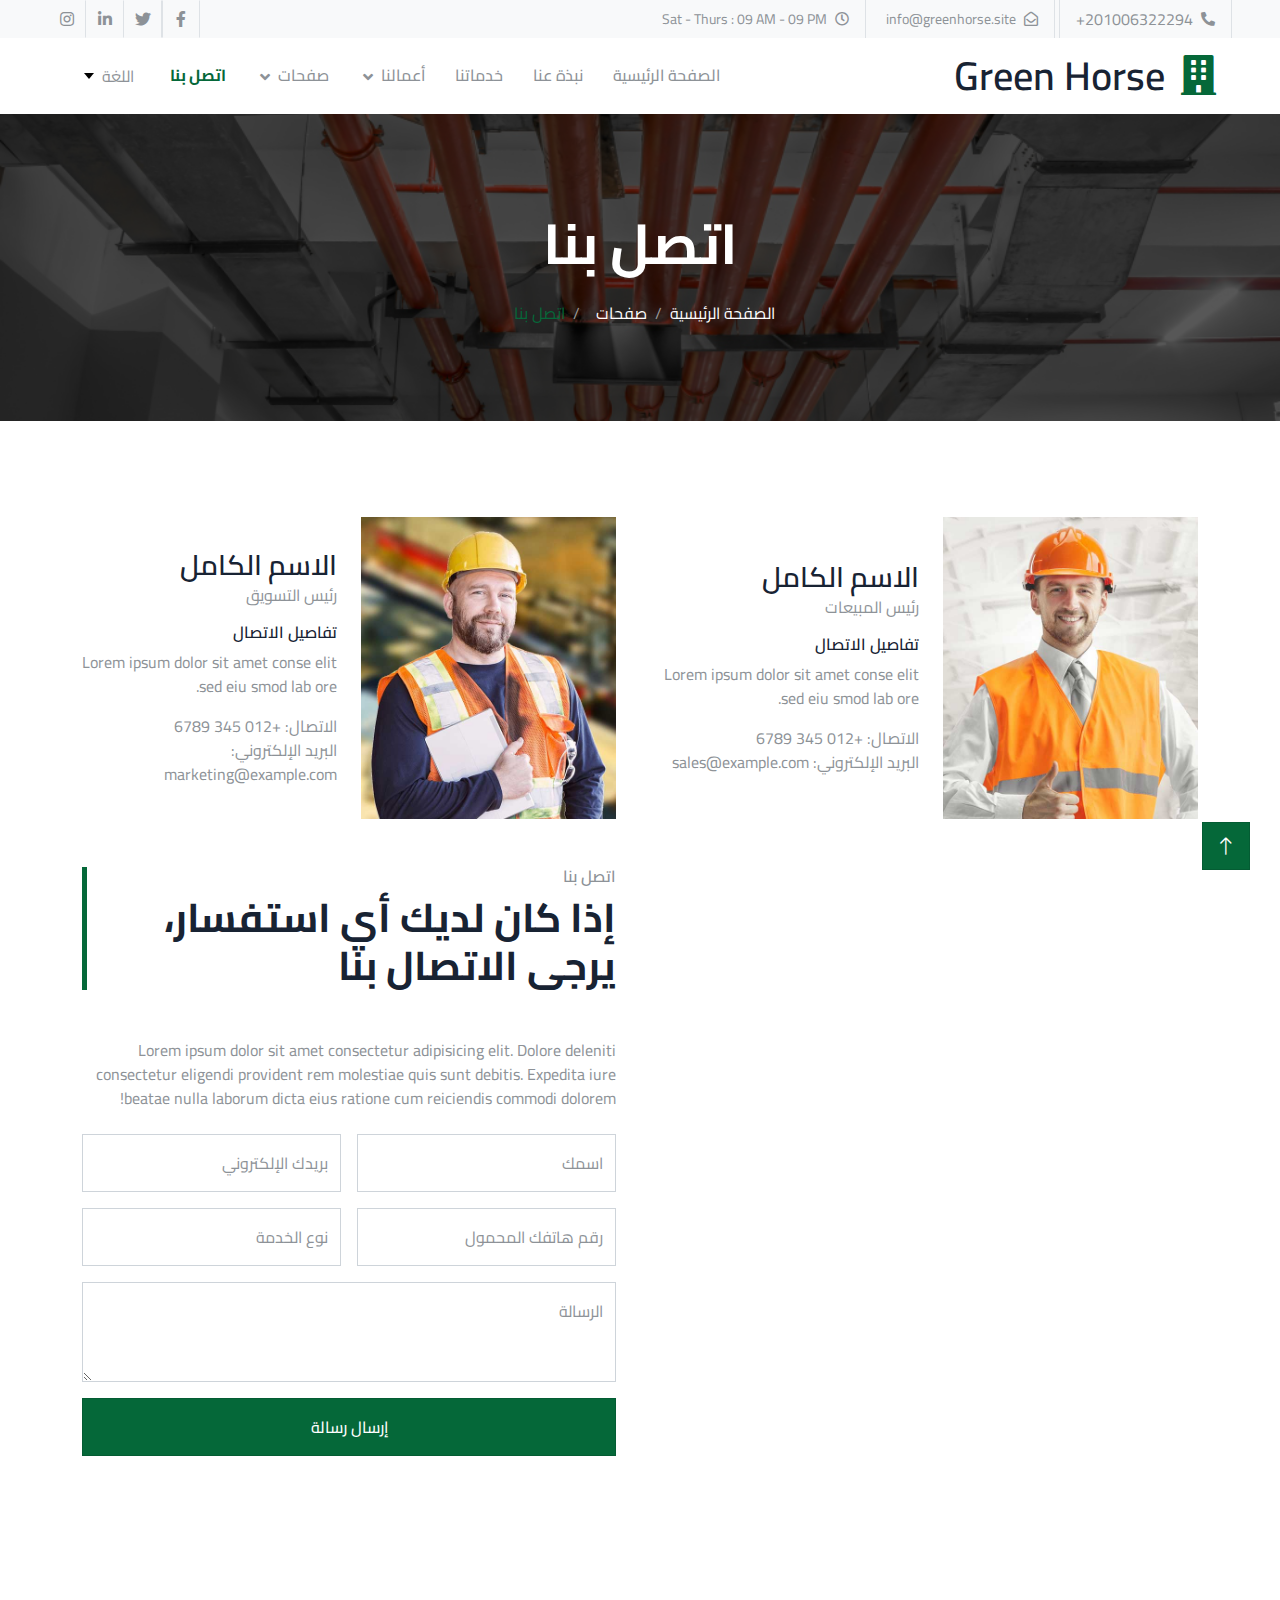
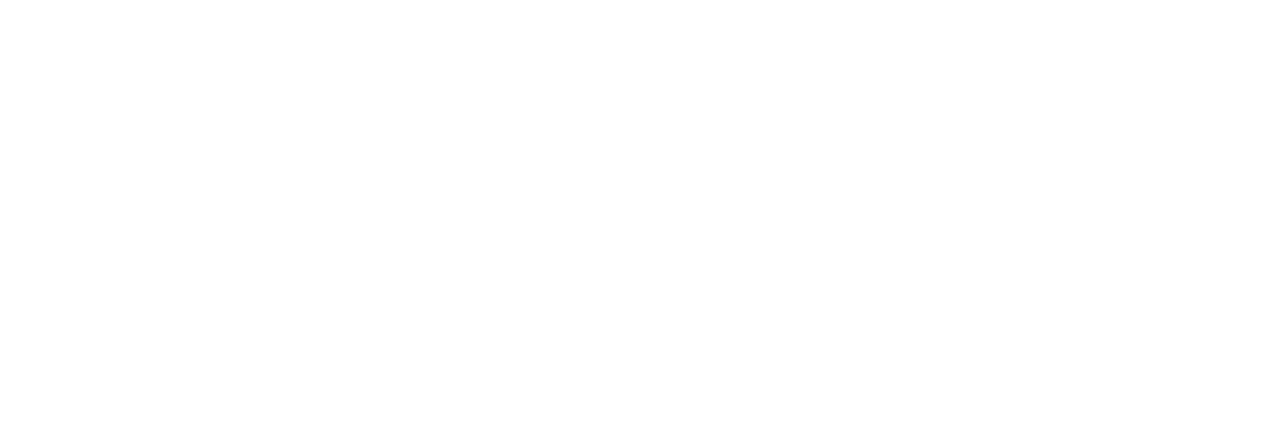
<file: contact.html>
<!DOCTYPE html>
<html lang="en">

<head>
  <meta charset="utf-8" />
  <title>Green Horse</title>
  <meta content="width=device-width, initial-scale=1.0" name="viewport" />
  <meta content="" name="keywords" />
  <meta content="" name="description" />

  <!-- Favicon -->
  <link rel="icon" href="img/favicon.ico" />

  <!-- Google Web Fonts -->
  <link rel="preconnect" href="https://fonts.googleapis.com" />
  <link rel="preconnect" href="https://fonts.gstatic.com" crossorigin />
  <link rel="stylesheet"
    href="https://fonts.googleapis.com/css2?family=Roboto:wght@400;500&family=Poppins:wght@600;700&display=swap" />

  <!-- Icon Font Stylesheet -->
  <link rel="stylesheet" href="https://cdnjs.cloudflare.com/ajax/libs/font-awesome/5.10.0/css/all.min.css" />
  <link rel="stylesheet" href="https://cdn.jsdelivr.net/npm/bootstrap-icons@1.4.1/font/bootstrap-icons.css" />

  <!-- Libraries Stylesheet -->
  <link rel="stylesheet" href="lib/animate/animate.min.css" />
  <link rel="stylesheet" href="lib/owlcarousel/assets/owl.carousel.min.css" />

  <!-- Customized Bootstrap Stylesheet -->
  <link rel="stylesheet" href="css/bootstrap.min.css" />

  <!-- Template Stylesheet -->
  <link rel="stylesheet" href="css/style.css" />
</head>

<body>
  <!-- Spinner Start -->
  <div id="spinner"
    class="show bg-white position-fixed translate-middle w-100 vh-100 top-50 start-50 d-flex align-items-center justify-content-center">
    <div class="spinner-grow text-primary" role="status"></div>
  </div>
  <!-- Spinner End -->

  <!-- Topbar Start -->
  <div class="container-fluid bg-light p-0">
    <div class="row gx-0 d-none d-lg-flex">
      <div class="col-lg-7 px-5 text-start">
        <div class="h-100 d-inline-flex align-items-center border-start border-end px-3">
          <small class="fa fa-phone-alt me-2"></small>
          <small class="ltr">+201006322294</small>
        </div>
        <div class="h-100 d-inline-flex align-items-center border-end px-3">
          <small class="far fa-envelope-open me-2"></small>
          <small>info@greenhorse.site</small>
        </div>
        <div class="h-100 d-inline-flex align-items-center border-end px-3">
          <small class="far fa-clock me-2"></small>
          <small>Sat - Thurs : 09 AM - 09 PM</small>
        </div>
      </div>
      <div class="col-lg-5 px-5 text-end">
        <div class="h-100 d-inline-flex align-items-center">
          <a class="btn btn-square border-end border-start" href=""><i class="fab fa-facebook-f"></i></a>
          <a class="btn btn-square border-end" href=""><i class="fab fa-twitter"></i></a>
          <a class="btn btn-square border-end" href=""><i class="fab fa-linkedin-in"></i></a>
          <a class="btn btn-square border-end" href=""><i class="fab fa-instagram"></i></a>
        </div>
      </div>
    </div>
  </div>
  <!-- Topbar End -->

  <!-- Navbar Start -->
  <nav class="navbar navbar-expand-lg bg-white navbar-light sticky-top px-4 px-lg-5 py-lg-0">
    <a href="/" class="navbar-brand d-flex align-items-center">
      <h1 class="m-0">
        <i class="fa fa-building text-primary me-3"></i>Green Horse
      </h1>
    </a>
    <button type="button" class="navbar-toggler" data-bs-toggle="collapse" data-bs-target="#navbarCollapse">
      <span class="navbar-toggler-icon"></span>
    </button>
    <div class="collapse navbar-collapse" id="navbarCollapse">
      <div class="navbar-nav ms-auto py-3 py-lg-0">
        <a href="/" class="nav-item nav-link" data-lang="Home"></a>
        <a href="about" class="nav-item nav-link" data-lang="About_Us"></a>
        <a href="service" class="nav-item nav-link" data-lang="Our_Services"></a>
        <div class="nav-item dropdown">
          <a href="#" class="nav-link dropdown-toggle" data-bs-toggle="dropdown" data-lang="Projects"></a>
          <div class="dropdown-menu bg-light m-0">
            <a href="allProject" class="dropdown-item" data-lang="all_project"></a>
            <a href="lastProjects" class="dropdown-item" data-lang="last_projects"></a>
          </div>
        </div>
        <div class="nav-item dropdown">
          <a href="#" class="nav-link dropdown-toggle" data-bs-toggle="dropdown" data-lang="Pages"></a>
          <div class="dropdown-menu bg-light m-0">
            <a href="certifications" class="dropdown-item" data-lang="Certifications"></a>
            <a href="appointment" class="dropdown-item" data-lang="Appointment"></a>
            <a href="team" class="dropdown-item" data-lang="Our_Team"></a>
            <a href="testimonial" class="dropdown-item" data-lang="Testimonial"></a>
          </div>
        </div>
        <a href="contact" class="nav-item nav-link active" data-lang="Contact_Us"></a>
        <div class="nav-item nav-link custom-select">
          <button class="select-button" role="combobox" aria-label="select button" aria-haspopup="listbox"
            aria-expanded="false" aria-controls="select-dropdown">
            <span class="selected-value" data-lang="language"></span>
            <span class="arrow"></span>
          </button>
          <ul class="select-dropdown" role="listbox" id="select-dropdown">
            <li role="option">
              <input type="radio" id="github" name="lang" value="ar" />
              <label for="github">عربي</label>
            </li>
            <li role="option">
              <input type="radio" id="instagram" name="lang" value="en" />
              <label for="instagram">English</label>
            </li>
          </ul>
        </div>
      </div>
    </div>
  </nav>
  <!-- Navbar End -->

  <!-- Page Header Start -->
  <div class="container-fluid page-header py-5 mb-5 wow fadeIn" data-wow-delay="0.1s">
    <div class="container text-center py-5">
      <h1 class="display-4 text-white animated slideInDown mb-4" data-lang="Contact_Us"></h1>
      <nav aria-label="breadcrumb animated slideInDown">
        <ol class="breadcrumb justify-content-center mb-0">
          <li class="breadcrumb-item">
            <a class="text-white" href="#" data-lang="Home"></a>
          </li>
          <li class="breadcrumb-item">
            <a class="text-white" href="#" data-lang="Pages"></a>
          </li>
          <li class="breadcrumb-item text-primary active" aria-current="page" data-lang="Contact_Us"></li>
        </ol>
      </nav>
    </div>
  </div>
  <!-- Page Header End -->

  <!-- Contact Start -->
  <div class="container-xxl py-5">
    <div class="container">
      <div class="row g-5">
        <div class="col-lg-6 wow fadeInUp" data-wow-delay="0.1s">
          <div class="row g-4 align-items-center">
            <div class="col-sm-6">
              <img class="img-fluid" src="img/team-1.jpg" alt="" />
            </div>
            <div class="col-sm-6">
              <h3 class="mb-0" data-lang="Full_Name"></h3>
              <p data-lang="Head_of_Sales"></p>
              <h6 data-lang="Contact_Details"></h6>
              <p>
                Lorem ipsum dolor sit amet conse elit sed eiu smod lab ore.
              </p>
              <p class="mb-0"><span data-lang="Call"></span>: +012 345 6789</p>
              <p class="mb-0"><span data-lang="Email"></span>: sales@example.com</p>
            </div>
          </div>
        </div>
        <div class="col-lg-6 wow fadeInUp" data-wow-delay="0.1s">
          <div class="row g-4 align-items-center">
            <div class="col-sm-6">
              <img class="img-fluid" src="img/team-2.jpg" alt="" />
            </div>
            <div class="col-sm-6">
              <h3 class="mb-0" data-lang="Full_Name">Full Name</h3>
              <p data-lang="Head_of_Marketing">Head of Marketing</p>
              <h6 data-lang="Contact_Details">Contact Details</h6>
              <p>
                Lorem ipsum dolor sit amet conse elit sed eiu smod lab ore.
              </p>
              <p class="mb-0"><span data-lang="Call"></span>: +012 345 6789</p>
              <p class="mb-0"><span data-lang="Email"></span>: marketing@example.com</p>
            </div>
          </div>
        </div>
        <div class="col-lg-6 wow fadeInUp" data-wow-delay="0.1s" style="min-height: 450px">
          <div class="position-relative h-100">
            <iframe class="position-relative w-100 h-100"
              src="https://www.google.com/maps/embed?pb=!1m17!1m12!1m3!1d3452.8979834310785!2d31.35248658488436!3d30.06845858187362!2m3!1f0!2f0!3f0!3m2!1i1024!2i768!4f13.1!3m2!1m1!2zMzDCsDA0JzA2LjUiTiAzMcKwMjEnMDEuMSJF!5e0!3m2!1sar!2seg!4v1723462184457!5m2!1sar!2seg"
              frameborder="0" style="min-height: 450px; border: 0" allowfullscreen="" aria-hidden="false"
              tabindex="0"></iframe>
          </div>
        </div>
        <div class="col-lg-6 wow fadeInUp" data-wow-delay="0.5s">
          <div class="border-start border-5 border-primary ps-4 mb-5">
            <h6 class="text-body text-uppercase mb-2" data-lang="Contact_Us"></h6>
            <h1 class="display-6 mb-0" data-lang="If_You_Have_Any_Query"></h1>
          </div>
          <p class="mb-4">
            Lorem ipsum dolor sit amet consectetur adipisicing elit. Dolore deleniti consectetur eligendi provident rem
            molestiae quis sunt debitis. Expedita iure beatae nulla laborum dicta eius ratione cum reiciendis commodi
            dolorem!
            <!-- <a href="https://htmlcodex.com/contact-form">Download Now</a>. -->
          </p>
          <form>
            <div class="row g-3">
              <div class="col-sm-6">
                <div class="form-floating">
                  <input type="text" class="form-control" id="gname" placeholder="Gurdian Name" />
                  <label for="gname" data-lang="Your_Name"></label>
                </div>
              </div>
              <div class="col-sm-6">
                <div class="form-floating">
                  <input type="email" class="form-control" id="gmail" placeholder="Gurdian Email" />
                  <label for="gmail" data-lang="Your_Email"></label>
                </div>
              </div>
              <div class="col-sm-6">
                <div class="form-floating">
                  <input type="text" class="form-control" id="cname" placeholder="Child Name" />
                  <label for="cname" data-lang="Your_Mobile"></label>
                </div>
              </div>
              <div class="col-sm-6">
                <div class="form-floating">
                  <input type="text" class="form-control" id="cage" placeholder="Child Age" />
                  <label for="cage" data-lang="Service_Type"></label>
                </div>
              </div>
              <div class="col-12">
                <div class="form-floating">
                  <textarea class="form-control" placeholder="Leave a message here" id="message"
                    style="height: 100px"></textarea>
                  <label for="message" data-lang="Message"></label>
                </div>
              </div>
              <div class="col-12">
                <button class="btn btn-primary w-100 py-3" type="submit" data-lang="Send_Message"></button>
              </div>
            </div>
          </form>
        </div>
      </div>
    </div>
  </div>
  <!-- Contact End -->

  <!-- Footer Start -->
  <div class="container-fluid bg-dark footer mt-5 pt-5 wow fadeIn" data-wow-delay="0.1s">
    <div class="container py-5">
      <div class="row g-5">
        <div class="col-lg-3 col-md-6">
          <h1 class="text-white mb-4">
            <i class="fa fa-building text-primary me-3"></i>Green Horse
          </h1>
          <p>
            Diam dolor diam ipsum sit. Aliqu diam amet diam et eos. Clita erat
            ipsum et lorem et sit, sed stet lorem sit clita
          </p>
          <div class="d-flex pt-2">
            <a class="btn btn-square btn-outline-primary me-1" href=""><i class="fab fa-twitter"></i></a>
            <a class="btn btn-square btn-outline-primary me-1" href=""><i class="fab fa-facebook-f"></i></a>
            <a class="btn btn-square btn-outline-primary me-1" href=""><i class="fab fa-youtube"></i></a>
            <a class="btn btn-square btn-outline-primary me-0" href=""><i class="fab fa-linkedin-in"></i></a>
          </div>
        </div>
        <div class="col-lg-3 col-md-6">
          <h4 class="text-light mb-4" data-lang="Address"></h4>
          <p>
            <i class="fa fa-map-marker-alt me-3"></i><span data-lang="address_Name"></span>
          </p>
          <p><i class="fa fa-phone-alt me-3"></i><span class="ltr">+201006322294</span></p>
          <p><i class="fa fa-phone-alt me-3"></i><span class="ltr">+201101848828</span></p>
          <p><i class="fa fa-phone-alt me-3"></i><span class="ltr">+201101848827</span></p>


          <p><i class="fa fa-envelope me-3"></i>info@greenhorse.site</p>
        </div>
        <div class="col-lg-3 col-md-6">
          <h4 class="text-light mb-4" data-lang="Quick_Links"></h4>
          <a class="btn btn-link" href="" data-lang="last_projects"></a>
          <a class="btn btn-link" href="" data-lang="Careers"></a>
          <a class="btn btn-link" href="" data-lang="Terms_Condition"></a>
          <a class="btn btn-link" href="" data-lang="Support"></a>
        </div>
        <div class="col-lg-3 col-md-6">
          <h4 class="text-light mb-4" data-lang="Newsletter"></h4>
          <p>Dolor amet sit justo amet elitr clita ipsum elitr est.</p>
          <div class="position-relative mx-auto" style="max-width: 400px">
            <div class="form-floating">
              <input type="email" class="form-control bg-dark border-0" id="gmail" placeholder="Gurdian Email" />
              <label for="gmail" data-lang="Your_Email"></label>
            </div>
            <button type="button" class="btn btn-primary py-2 position-absolute top-0 end-0 mt-2 me-2 ms-2"
              data-lang="SignUp"></button>
          </div>
        </div>
      </div>
    </div>
    <div class="container-fluid copyright">
      <div class="container">
        <div class="row">
          <div class="col-md-6 text-center text-md-start mb-3 mb-md-0">
            &copy; <a href="/">Green Horse</a>, <span data-lang="All_Right_Reserved"></span>.
          </div>
          <div class="col-md-6 text-center text-md-end">
            <span data-lang="Development_By"></span>:
            <a href="https://dbging.com" target="_blank">Debug LLC</a>
          </div>
        </div>
      </div>
    </div>
  </div>
  <!-- Footer End -->

  <!-- Back to Top -->
  <a href="#" class="btn btn-lg btn-primary btn-lg-square back-to-top"><i class="bi bi-arrow-up"></i></a>

  <!-- JavaScript Libraries -->
  <script src="https://code.jquery.com/jquery-3.4.1.min.js"></script>
  <script src="https://cdn.jsdelivr.net/npm/bootstrap@5.0.0/dist/js/bootstrap.bundle.min.js"></script>
  <script src="lib/wow/wow.min.js"></script>
  <script src="lib/easing/easing.min.js"></script>
  <script src="lib/waypoints/waypoints.min.js"></script>
  <script src="lib/owlcarousel/owl.carousel.min.js"></script>

  <!-- Template Javascript -->
  <script src="js/main.js"></script>
  <script src="js/language/language.js" type="module"></script>
</body>

</html>
</file>
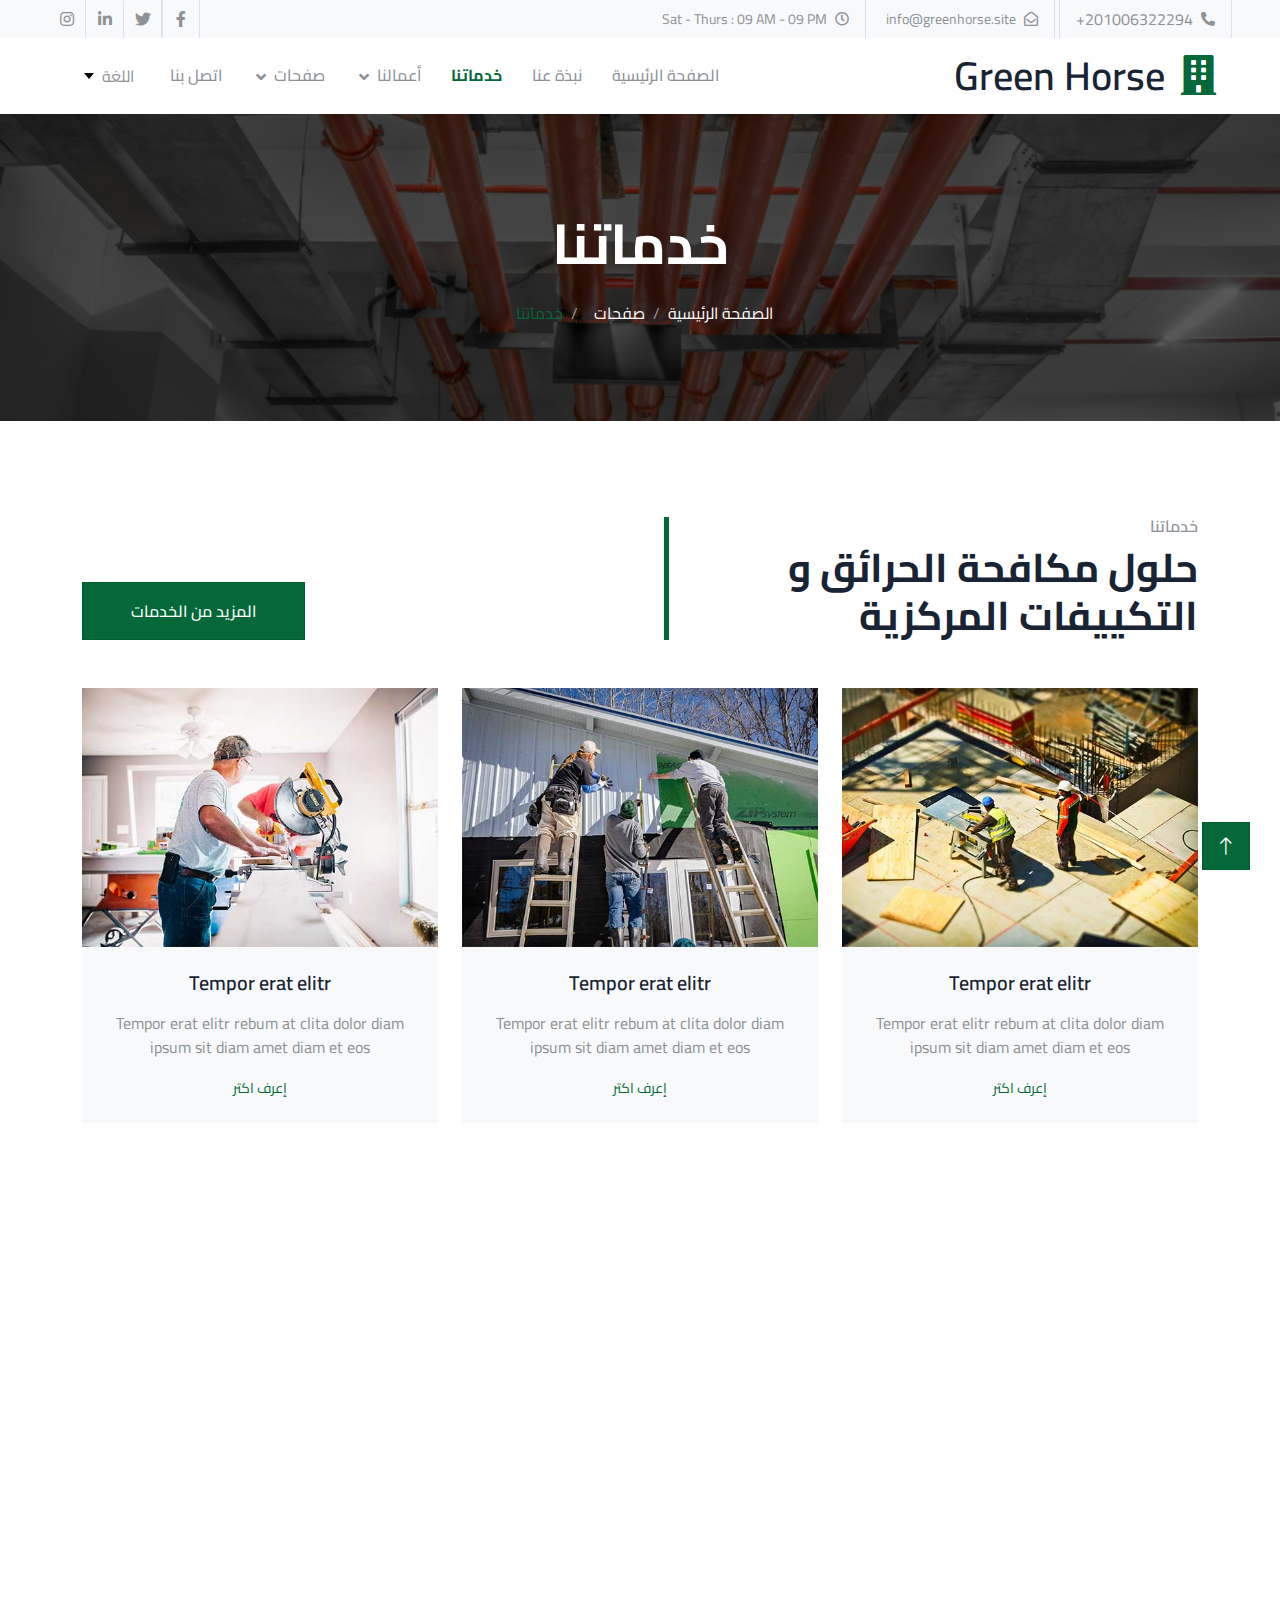
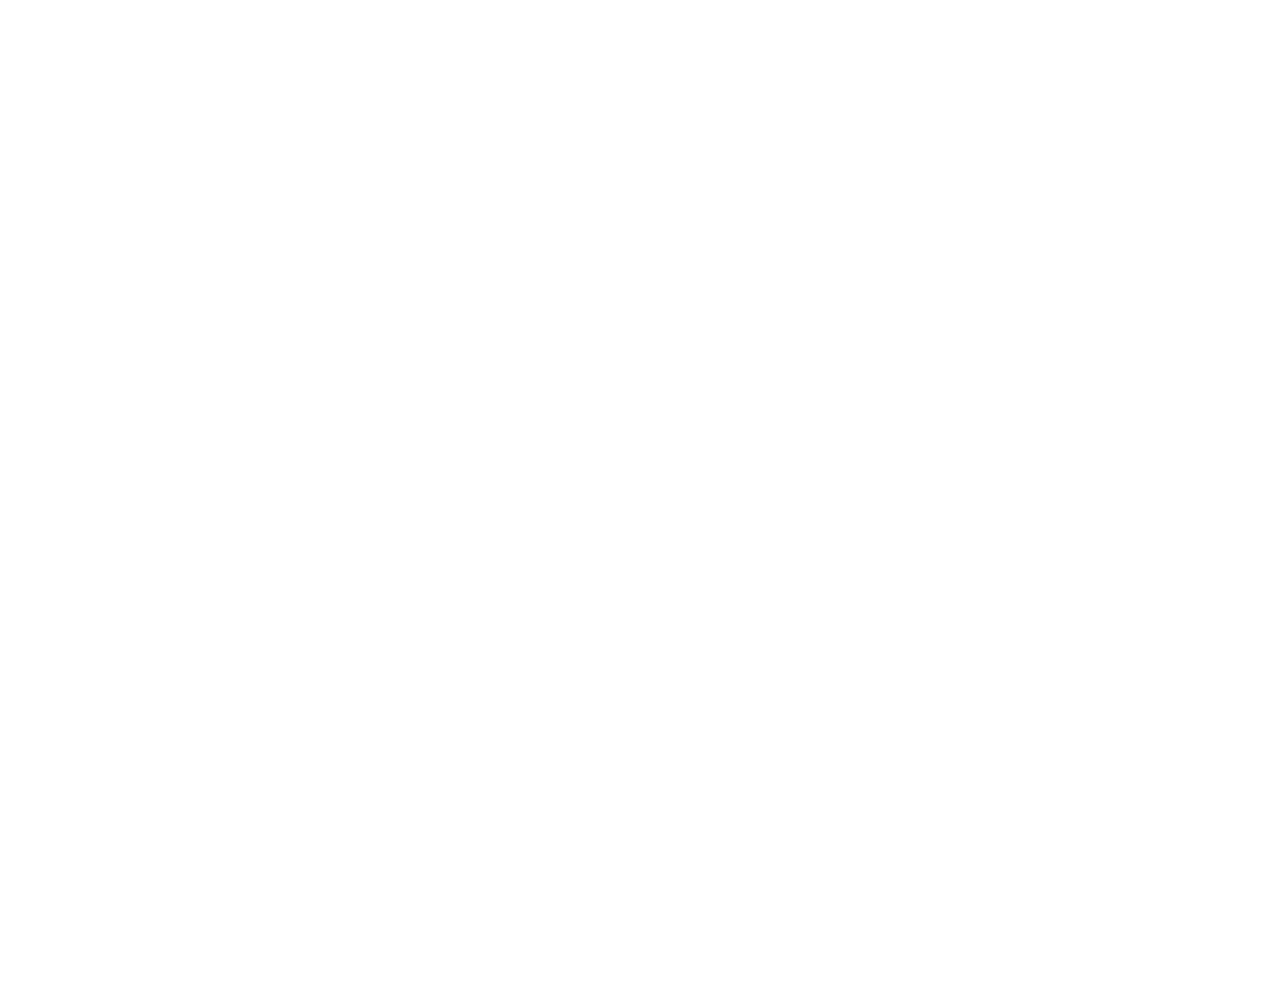
<file: service.html>
<!DOCTYPE html>
<html lang="en">

<head>
  <meta charset="utf-8" />
  <title>Green Horse</title>
  <meta content="width=device-width, initial-scale=1.0" name="viewport" />
  <meta content="" name="keywords" />
  <meta content="" name="description" />

  <!-- Favicon -->
  <link rel="icon" href="img/favicon.ico" />

  <!-- Google Web Fonts -->
  <link rel="preconnect" href="https://fonts.googleapis.com" />
  <link rel="preconnect" href="https://fonts.gstatic.com" crossorigin />
  <link rel="stylesheet"
    href="https://fonts.googleapis.com/css2?family=Roboto:wght@400;500&family=Poppins:wght@600;700&display=swap" />

  <!-- Icon Font Stylesheet -->
  <link rel="stylesheet" href="https://cdnjs.cloudflare.com/ajax/libs/font-awesome/5.10.0/css/all.min.css" />
  <link rel="stylesheet" href="https://cdn.jsdelivr.net/npm/bootstrap-icons@1.4.1/font/bootstrap-icons.css" />

  <!-- Libraries Stylesheet -->
  <link rel="stylesheet" href="lib/animate/animate.min.css" />
  <link rel="stylesheet" href="lib/owlcarousel/assets/owl.carousel.min.css" />

  <!-- Customized Bootstrap Stylesheet -->
  <link rel="stylesheet" href="css/bootstrap.min.css" />

  <!-- Template Stylesheet -->
  <link rel="stylesheet" href="css/style.css" />
</head>

<body>
  <!-- Spinner Start -->
  <div id="spinner"
    class="show bg-white position-fixed translate-middle w-100 vh-100 top-50 start-50 d-flex align-items-center justify-content-center">
    <div class="spinner-grow text-primary" role="status"></div>
  </div>
  <!-- Spinner End -->

  <!-- Topbar Start -->
  <div class="container-fluid bg-light p-0">
    <div class="row gx-0 d-none d-lg-flex">
      <div class="col-lg-7 px-5 text-start">
        <div class="h-100 d-inline-flex align-items-center border-start border-end px-3">
          <small class="fa fa-phone-alt me-2"></small>
          <small class="ltr">+201006322294</small>
        </div>
        <div class="h-100 d-inline-flex align-items-center border-end px-3">
          <small class="far fa-envelope-open me-2"></small>
          <small>info@greenhorse.site</small>
        </div>
        <div class="h-100 d-inline-flex align-items-center border-end px-3">
          <small class="far fa-clock me-2"></small>
          <small>Sat - Thurs : 09 AM - 09 PM</small>
        </div>
      </div>
      <div class="col-lg-5 px-5 text-end">
        <div class="h-100 d-inline-flex align-items-center">
          <a class="btn btn-square border-end border-start" href=""><i class="fab fa-facebook-f"></i></a>
          <a class="btn btn-square border-end" href=""><i class="fab fa-twitter"></i></a>
          <a class="btn btn-square border-end" href=""><i class="fab fa-linkedin-in"></i></a>
          <a class="btn btn-square border-end" href=""><i class="fab fa-instagram"></i></a>
        </div>
      </div>
    </div>
  </div>
  <!-- Topbar End -->

  <!-- Navbar Start -->
  <nav class="navbar navbar-expand-lg bg-white navbar-light sticky-top px-4 px-lg-5 py-lg-0">
    <a href="/" class="navbar-brand d-flex align-items-center">
      <h1 class="m-0">
        <i class="fa fa-building text-primary me-3"></i>Green Horse
      </h1>
    </a>
    <button type="button" class="navbar-toggler" data-bs-toggle="collapse" data-bs-target="#navbarCollapse">
      <span class="navbar-toggler-icon"></span>
    </button>
    <div class="collapse navbar-collapse" id="navbarCollapse">
      <div class="navbar-nav ms-auto py-3 py-lg-0">
        <a href="/" class="nav-item nav-link" data-lang="Home"></a>
        <a href="about" class="nav-item nav-link" data-lang="About_Us"></a>
        <a href="service" class="nav-item nav-link active" data-lang="Our_Services"></a>
        <div class="nav-item dropdown">
          <a href="#" class="nav-link dropdown-toggle" data-bs-toggle="dropdown" data-lang="Projects"></a>
          <div class="dropdown-menu bg-light m-0">
            <a href="allProject" class="dropdown-item" data-lang="all_project"></a>
            <a href="lastProjects" class="dropdown-item" data-lang="last_projects"></a>
          </div>
        </div>
        <div class="nav-item dropdown">
          <a href="#" class="nav-link dropdown-toggle" data-bs-toggle="dropdown" data-lang="Pages"></a>
          <div class="dropdown-menu bg-light m-0">
            <a href="certifications" class="dropdown-item" data-lang="Certifications"></a>
            <a href="appointment" class="dropdown-item" data-lang="Appointment"></a>
            <a href="team" class="dropdown-item" data-lang="Our_Team"></a>
            <a href="testimonial" class="dropdown-item" data-lang="Testimonial"></a>
          </div>
        </div>
        <a href="contact" class="nav-item nav-link" data-lang="Contact_Us"></a>
        <div class="nav-item nav-link custom-select">
          <button
            class="select-button"
            role="combobox"
            aria-label="select button"
            aria-haspopup="listbox"
            aria-expanded="false"
            aria-controls="select-dropdown"
          >
            <span class="selected-value" data-lang="language"></span>
            <span class="arrow"></span>
          </button>
          <ul class="select-dropdown" role="listbox" id="select-dropdown">
            <li role="option">
              <input type="radio" id="github" name="lang" value="ar" />
              <label for="github">عربي</label>
            </li>
            <li role="option">
              <input type="radio" id="instagram" name="lang" value="en" />
              <label for="instagram">English</label>
            </li>
          </ul>
        </div>
      </div>
    </div>
  </nav>
  <!-- Navbar End -->

  <!-- Page Header Start -->
  <div class="container-fluid page-header py-5 mb-5 wow fadeIn" data-wow-delay="0.1s">
    <div class="container text-center py-5">
      <h1 class="display-4 text-white animated slideInDown mb-4" data-lang="Our_Services"></h1>
      <nav aria-label="breadcrumb animated slideInDown">
        <ol class="breadcrumb justify-content-center mb-0">
          <li class="breadcrumb-item">
            <a class="text-white" href="#" data-lang="Home"></a>
          </li>
          <li class="breadcrumb-item">
            <a class="text-white" href="#" data-lang="Pages"></a>
          </li>
          <li class="breadcrumb-item text-primary active" aria-current="page" data-lang="Our_Services"></li>
        </ol>
      </nav>
    </div>
  </div>
  <!-- Page Header End -->

  <!-- Service Start -->
  <div class="container-xxl py-5">
    <div class="container">
      <div class="row g-5 align-items-end mb-5">
        <div class="col-lg-6 wow fadeInUp" data-wow-delay="0.1s">
          <div class="border-start border-5 border-primary ps-4">
            <h6 class="text-body text-uppercase mb-2" data-lang="Our_Services"></h6>
            <h1 class="display-6 mb-0" data-lang="Fire_Fighting"></h1>
          </div>
        </div>
        <div class="col-lg-6 text-lg-end wow fadeInUp" data-wow-delay="0.3s">
          <a class="btn btn-primary py-3 px-5" href="" data-lang="More_Services"></a>
        </div>
      </div>
      <div class="row g-4 justify-content-center">
        <div class="col-lg-4 col-md-6 wow fadeInUp" data-wow-delay="0.1s">
          <div class="service-item bg-light overflow-hidden h-100">
            <img class="img-fluid" src="img/service-1.jpg" alt="" />
            <div class="service-text position-relative text-center h-100 p-4">
              <h5 class="mb-3">Tempor erat elitr</h5>
              <p>
                Tempor erat elitr rebum at clita dolor diam ipsum sit diam
                amet diam et eos
              </p>
              <a class="small" href="" data-lang="READ_MORE"><i class="fa fa-arrow-right ms-3"></i></a>
            </div>
          </div>
        </div>
        <div class="col-lg-4 col-md-6 wow fadeInUp" data-wow-delay="0.3s">
          <div class="service-item bg-light overflow-hidden h-100">
            <img class="img-fluid" src="img/service-2.jpg" alt="" />
            <div class="service-text position-relative text-center h-100 p-4">
              <h5 class="mb-3">Tempor erat elitr</h5>
              <p>
                Tempor erat elitr rebum at clita dolor diam ipsum sit diam
                amet diam et eos
              </p>
              <a class="small" href="" data-lang="READ_MORE"><i class="fa fa-arrow-right ms-3"></i></a>
            </div>
          </div>
        </div>
        <div class="col-lg-4 col-md-6 wow fadeInUp" data-wow-delay="0.5s">
          <div class="service-item bg-light overflow-hidden h-100">
            <img class="img-fluid" src="img/service-3.jpg" alt="" />
            <div class="service-text position-relative text-center h-100 p-4">
              <h5 class="mb-3">Tempor erat elitr</h5>
              <p>
                Tempor erat elitr rebum at clita dolor diam ipsum sit diam
                amet diam et eos
              </p>
              <a class="small" href="" data-lang="READ_MORE"><i class="fa fa-arrow-right ms-3"></i></a>
            </div>
          </div>
        </div>
        <div class="col-lg-4 col-md-6 wow fadeInUp" data-wow-delay="0.1s">
          <div class="service-item bg-light overflow-hidden h-100">
            <img class="img-fluid" src="img/service-4.jpg" alt="" />
            <div class="service-text position-relative text-center h-100 p-4">
              <h5 class="mb-3">Tempor erat elitr</h5>
              <p>
                Tempor erat elitr rebum at clita dolor diam ipsum sit diam
                amet diam et eos
              </p>
              <a class="small" href="" data-lang="READ_MORE"><i class="fa fa-arrow-right ms-3"></i></a>
            </div>
          </div>
        </div>
        <div class="col-lg-4 col-md-6 wow fadeInUp" data-wow-delay="0.3s">
          <div class="service-item bg-light overflow-hidden h-100">
            <img class="img-fluid" src="img/service-5.jpg" alt="" />
            <div class="service-text position-relative text-center h-100 p-4">
              <h5 class="mb-3">Tempor erat elitr</h5>
              <p>
                Tempor erat elitr rebum at clita dolor diam ipsum sit diam
                amet diam et eos
              </p>
              <a class="small" href="" data-lang="READ_MORE"><i class="fa fa-arrow-right ms-3"></i></a>
            </div>
          </div>
        </div>
        <div class="col-lg-4 col-md-6 wow fadeInUp" data-wow-delay="0.5s">
          <div class="service-item bg-light overflow-hidden h-100">
            <img class="img-fluid" src="img/service-6.jpg" alt="" />
            <div class="service-text position-relative text-center h-100 p-4">
              <h5 class="mb-3">Tempor erat elitr</h5>
              <p>
                Tempor erat elitr rebum at clita dolor diam ipsum sit diam
                amet diam et eos
              </p>
              <a class="small" href="" data-lang="READ_MORE"><i class="fa fa-arrow-right ms-3"></i></a>
            </div>
          </div>
        </div>
      </div>
    </div>
  </div>
  <!-- Service End -->

  <!-- Appointment Start -->
  <div class="container-xxl py-5">
    <div class="container">
      <div class="row g-5">
        <div class="col-lg-5 col-md-6 wow fadeInUp" data-wow-delay="0.1s">
          <div class="border-start border-5 border-primary ps-4 mb-5">
            <h6 class="text-body text-uppercase mb-2" data-lang="Appointment"></h6>
            <h1 class="display-6 mb-0" data-lang="We_Work_Service_Maintenance"></h1>
          </div>
          <p class="mb-0">
            Tempor erat elitr rebum at clita. Diam dolor diam ipsum sit. Aliqu
            diam amet diam et eos. Clita erat ipsum et lorem et sit, sed stet
            lorem sit clita duo justo magna dolore erat amet
          </p>
        </div>
        <div class="col-lg-7 col-md-6 wow fadeIn" data-wow-delay="0.5s">
          <form>
            <div class="row g-3">
              <div class="col-sm-6">
                <div class="form-floating">
                  <input type="text" class="form-control" id="gname" placeholder="Gurdian Name" />
                  <label for="gname" data-lang="Your_Name"></label>
                </div>
              </div>
              <div class="col-sm-6">
                <div class="form-floating">
                  <input type="email" class="form-control" id="gmail" placeholder="Gurdian Email" />
                  <label for="gmail" data-lang="Your_Email"></label>
                </div>
              </div>
              <div class="col-sm-6">
                <div class="form-floating">
                  <input type="text" class="form-control" id="cname" placeholder="Child Name" />
                  <label for="cname" data-lang="Your_Mobile"></label>
                </div>
              </div>
              <div class="col-sm-6">
                <div class="form-floating">
                  <input type="text" class="form-control" id="cage" placeholder="Child Age" />
                  <label for="cage" data-lang="Service_Type"></label>
                </div>
              </div>
              <div class="col-12">
                <div class="form-floating">
                  <textarea class="form-control" placeholder="Leave a message here" id="message"
                    style="height: 100px"></textarea>
                  <label for="message" data-lang="Message"></label>
                </div>
              </div>
              <div class="col-12">
                <button class="btn btn-primary w-100 py-3" type="submit" data-lang="Get_Appointment"></button>
              </div>
            </div>
          </form>
        </div>
      </div>
    </div>
  </div>
  <!-- Appointment End -->

 <!-- Footer Start -->
  <div class="container-fluid bg-dark footer mt-5 pt-5 wow fadeIn" data-wow-delay="0.1s">
    <div class="container py-5">
      <div class="row g-5">
        <div class="col-lg-3 col-md-6">
          <h1 class="text-white mb-4">
            <i class="fa fa-building text-primary me-3"></i>Green Horse
          </h1>
          <p>
            Diam dolor diam ipsum sit. Aliqu diam amet diam et eos. Clita erat
            ipsum et lorem et sit, sed stet lorem sit clita
          </p>
          <div class="d-flex pt-2">
            <a class="btn btn-square btn-outline-primary me-1" href=""><i class="fab fa-twitter"></i></a>
            <a class="btn btn-square btn-outline-primary me-1" href=""><i class="fab fa-facebook-f"></i></a>
            <a class="btn btn-square btn-outline-primary me-1" href=""><i class="fab fa-youtube"></i></a>
            <a class="btn btn-square btn-outline-primary me-0" href=""><i class="fab fa-linkedin-in"></i></a>
          </div>
        </div>
        <div class="col-lg-3 col-md-6">
          <h4 class="text-light mb-4" data-lang="Address"></h4>
          <p>
            <i class="fa fa-map-marker-alt me-3"></i><span data-lang="address_Name"></span>
          </p>
          <p><i class="fa fa-phone-alt me-3"></i><span class="ltr">+201006322294</span></p>
          <p><i class="fa fa-phone-alt me-3"></i><span class="ltr">+201101848828</span></p>
          <p><i class="fa fa-phone-alt me-3"></i><span class="ltr">+201101848827</span></p>
          

          <p><i class="fa fa-envelope me-3"></i>info@greenhorse.site</p>
        </div>
        <div class="col-lg-3 col-md-6">
          <h4 class="text-light mb-4" data-lang="Quick_Links"></h4>
          <a class="btn btn-link" href="" data-lang="last_projects"></a>
          <a class="btn btn-link" href="" data-lang="Careers"></a>
          <a class="btn btn-link" href="" data-lang="Terms_Condition"></a>
          <a class="btn btn-link" href="" data-lang="Support"></a>
        </div>
        <div class="col-lg-3 col-md-6">
          <h4 class="text-light mb-4" data-lang="Newsletter"></h4>
          <p>Dolor amet sit justo amet elitr clita ipsum elitr est.</p>
          <div class="position-relative mx-auto" style="max-width: 400px">
            <div class="form-floating">
              <input type="email" class="form-control bg-dark border-0" id="gmail" placeholder="Gurdian Email" />
              <label for="gmail" data-lang="Your_Email"></label>
            </div>
            <button type="button" class="btn btn-primary py-2 position-absolute top-0 end-0 mt-2 me-2 ms-2" data-lang="SignUp"></button>
          </div>
        </div>
      </div>
    </div>
    <div class="container-fluid copyright">
      <div class="container">
        <div class="row">
          <div class="col-md-6 text-center text-md-start mb-3 mb-md-0">
            &copy; <a href="/">Green Horse</a>, <span data-lang="All_Right_Reserved"></span>.
          </div>
          <div class="col-md-6 text-center text-md-end">
            <span data-lang="Development_By"></span>:
            <a href="https://dbging.com" target="_blank">Debug LLC</a>
          </div>
        </div>
      </div>
    </div>
  </div>
  <!-- Footer End -->

  <!-- Back to Top -->
  <a href="#" class="btn btn-lg btn-primary btn-lg-square back-to-top"><i class="bi bi-arrow-up"></i></a>

  <!-- JavaScript Libraries -->
  <script src="https://code.jquery.com/jquery-3.4.1.min.js"></script>
  <script src="https://cdn.jsdelivr.net/npm/bootstrap@5.0.0/dist/js/bootstrap.bundle.min.js"></script>
  <script src="lib/wow/wow.min.js"></script>
  <script src="lib/easing/easing.min.js"></script>
  <script src="lib/waypoints/waypoints.min.js"></script>
  <script src="lib/owlcarousel/owl.carousel.min.js"></script>

  <!-- Template Javascript -->
  <script src="js/main.js"></script>
  <script src="js/language/language.js" type="module"></script> 
</body>

</html>
</file>
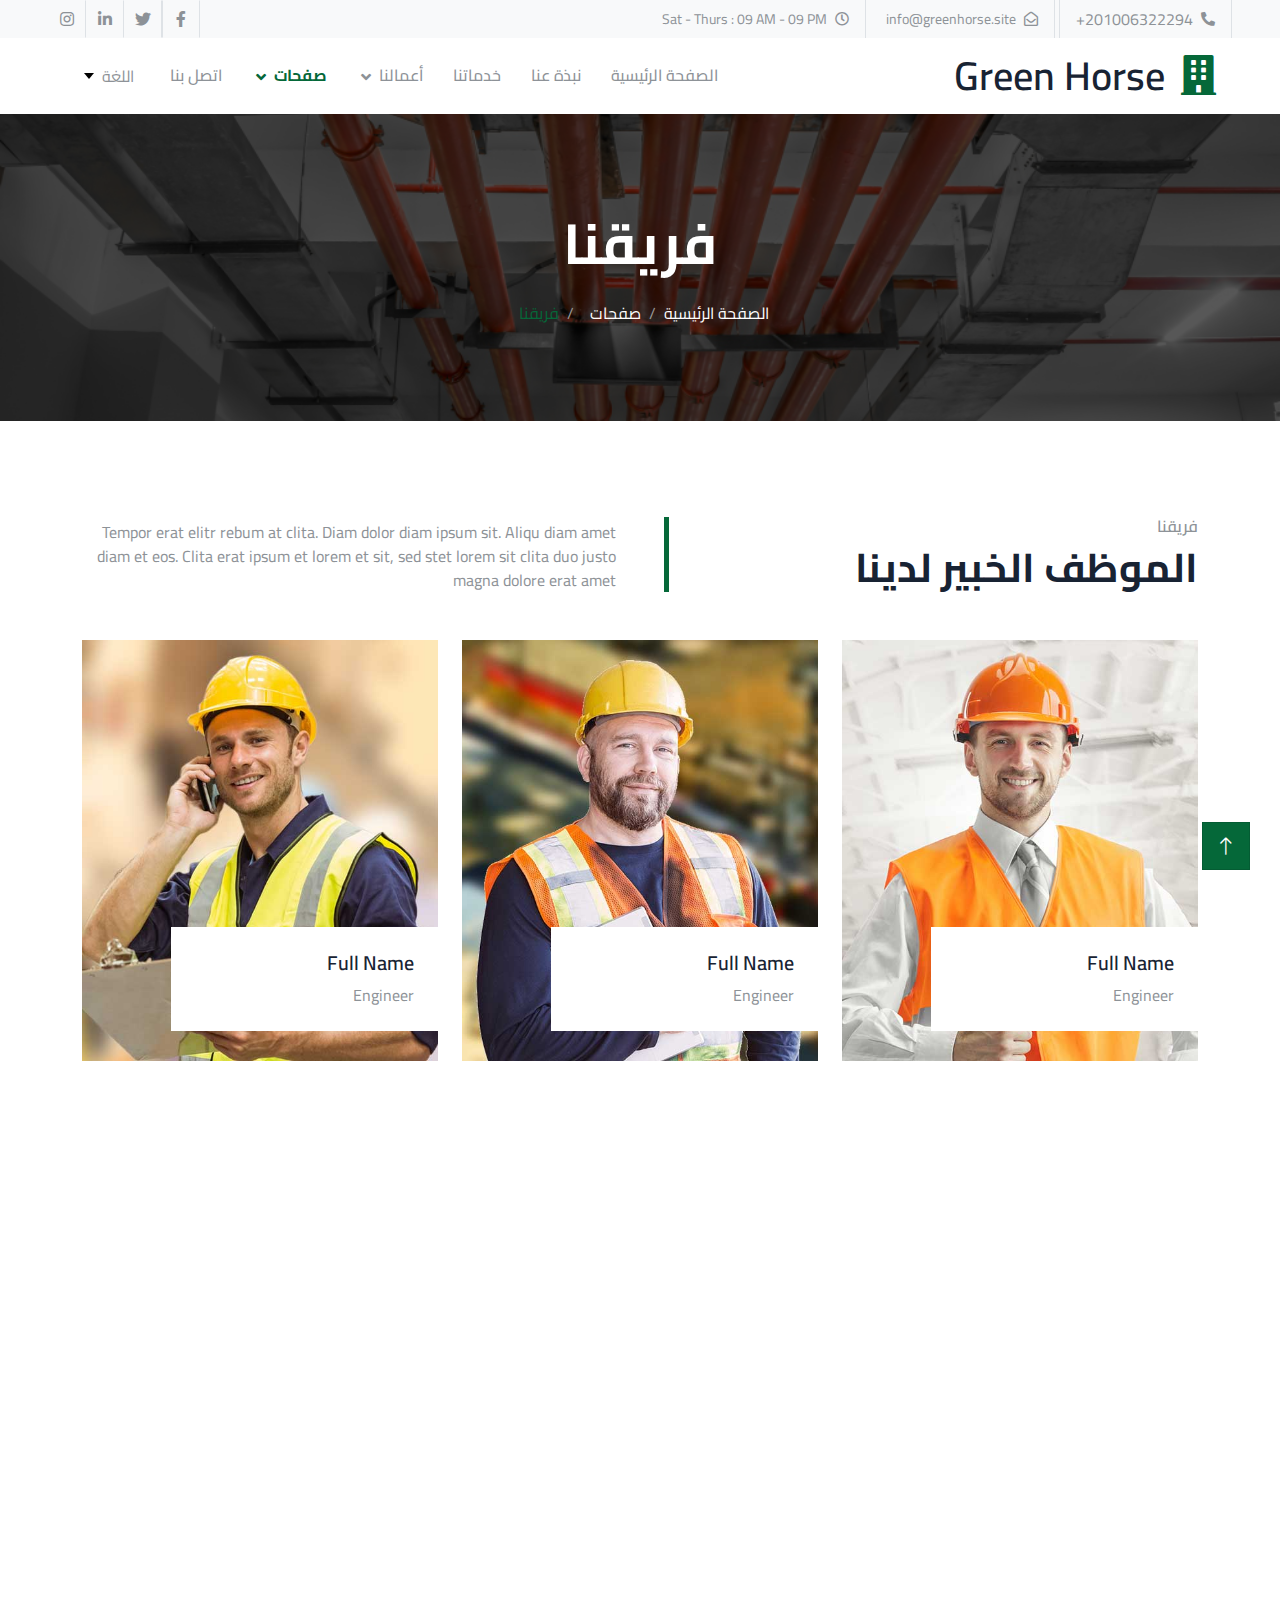
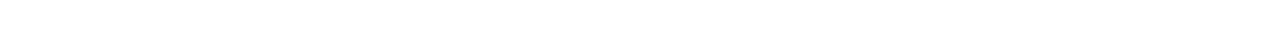
<file: team.html>
<!DOCTYPE html>
<html lang="en">

<head>
  <meta charset="utf-8" />
  <title>Green Horse</title>
  <meta content="width=device-width, initial-scale=1.0" name="viewport" />
  <meta content="" name="keywords" />
  <meta content="" name="description" />

  <!-- Favicon -->
  <link rel="icon" href="img/favicon.ico" />

  <!-- Google Web Fonts -->
  <link rel="preconnect" href="https://fonts.googleapis.com" />
  <link rel="preconnect" href="https://fonts.gstatic.com" crossorigin />
  <link rel="stylesheet"
    href="https://fonts.googleapis.com/css2?family=Roboto:wght@400;500&family=Poppins:wght@600;700&display=swap" />

  <!-- Icon Font Stylesheet -->
  <link rel="stylesheet" href="https://cdnjs.cloudflare.com/ajax/libs/font-awesome/5.10.0/css/all.min.css" />
  <link rel="stylesheet" href="https://cdn.jsdelivr.net/npm/bootstrap-icons@1.4.1/font/bootstrap-icons.css" />

  <!-- Libraries Stylesheet -->
  <link rel="stylesheet" href="lib/animate/animate.min.css" />
  <link rel="stylesheet" href="lib/owlcarousel/assets/owl.carousel.min.css" />

  <!-- Customized Bootstrap Stylesheet -->
  <link rel="stylesheet" href="css/bootstrap.min.css" />

  <!-- Template Stylesheet -->
  <link rel="stylesheet" href="css/style.css" />
</head>

<body>
  <!-- Spinner Start -->
  <div id="spinner"
    class="show bg-white position-fixed translate-middle w-100 vh-100 top-50 start-50 d-flex align-items-center justify-content-center">
    <div class="spinner-grow text-primary" role="status"></div>
  </div>
  <!-- Spinner End -->

  <!-- Topbar Start -->
  <div class="container-fluid bg-light p-0">
    <div class="row gx-0 d-none d-lg-flex">
      <div class="col-lg-7 px-5 text-start">
        <div class="h-100 d-inline-flex align-items-center border-start border-end px-3">
          <small class="fa fa-phone-alt me-2"></small>
          <small class="ltr">+201006322294</small>
        </div>
        <div class="h-100 d-inline-flex align-items-center border-end px-3">
          <small class="far fa-envelope-open me-2"></small>
          <small>info@greenhorse.site</small>
        </div>
        <div class="h-100 d-inline-flex align-items-center border-end px-3">
          <small class="far fa-clock me-2"></small>
          <small>Sat - Thurs : 09 AM - 09 PM</small>
        </div>
      </div>
      <div class="col-lg-5 px-5 text-end">
        <div class="h-100 d-inline-flex align-items-center">
          <a class="btn btn-square border-end border-start" href=""><i class="fab fa-facebook-f"></i></a>
          <a class="btn btn-square border-end" href=""><i class="fab fa-twitter"></i></a>
          <a class="btn btn-square border-end" href=""><i class="fab fa-linkedin-in"></i></a>
          <a class="btn btn-square border-end" href=""><i class="fab fa-instagram"></i></a>
        </div>
      </div>
    </div>
  </div>
  <!-- Topbar End -->

  <!-- Navbar Start -->
  <nav class="navbar navbar-expand-lg bg-white navbar-light sticky-top px-4 px-lg-5 py-lg-0">
    <a href="/" class="navbar-brand d-flex align-items-center">
      <h1 class="m-0">
        <i class="fa fa-building text-primary me-3"></i>Green Horse
      </h1>
    </a>
    <button type="button" class="navbar-toggler" data-bs-toggle="collapse" data-bs-target="#navbarCollapse">
      <span class="navbar-toggler-icon"></span>
    </button>
    <div class="collapse navbar-collapse" id="navbarCollapse">
      <div class="navbar-nav ms-auto py-3 py-lg-0">
        <a href="/" class="nav-item nav-link" data-lang="Home"></a>
        <a href="about" class="nav-item nav-link" data-lang="About_Us"></a>
        <a href="service" class="nav-item nav-link" data-lang="Our_Services"></a>
        <div class="nav-item dropdown">
          <a href="#" class="nav-link dropdown-toggle" data-bs-toggle="dropdown" data-lang="Projects"></a>
          <div class="dropdown-menu bg-light m-0">
            <a href="allProject" class="dropdown-item" data-lang="all_project"></a>
            <a href="lastProjects" class="dropdown-item" data-lang="last_projects"></a>
          </div>
        </div>
        <div class="nav-item dropdown">
          <a href="#" class="nav-link dropdown-toggle active" data-bs-toggle="dropdown" data-lang="Pages"></a>
          <div class="dropdown-menu bg-light m-0">
            <a href="certifications" class="dropdown-item" data-lang="Certifications"></a>
            <a href="appointment" class="dropdown-item" data-lang="Appointment"></a>
            <a href="team" class="dropdown-item active" data-lang="Our_Team"></a>
            <a href="testimonial" class="dropdown-item" data-lang="Testimonial"></a>
          </div>
        </div>
        <a href="contact" class="nav-item nav-link" data-lang="Contact_Us"></a>
        <div class="nav-item nav-link custom-select">
          <button
            class="select-button"
            role="combobox"
            aria-label="select button"
            aria-haspopup="listbox"
            aria-expanded="false"
            aria-controls="select-dropdown"
          >
            <span class="selected-value" data-lang="language"></span>
            <span class="arrow"></span>
          </button>
          <ul class="select-dropdown" role="listbox" id="select-dropdown">
            <li role="option">
              <input type="radio" id="github" name="lang" value="ar" />
              <label for="github">عربي</label>
            </li>
            <li role="option">
              <input type="radio" id="instagram" name="lang" value="en" />
              <label for="instagram">English</label>
            </li>
          </ul>
        </div>
      </div>
    </div>
  </nav>
  <!-- Navbar End -->

  <!-- Page Header Start -->
  <div class="container-fluid page-header py-5 mb-5 wow fadeIn" data-wow-delay="0.1s">
    <div class="container text-center py-5">
      <h1 class="display-4 text-white animated slideInDown mb-4" data-lang="Our_Team"></h1>
      <nav aria-label="breadcrumb animated slideInDown">
        <ol class="breadcrumb justify-content-center mb-0">
          <li class="breadcrumb-item">
            <a class="text-white" href="#" data-lang="Home"></a>
          </li>
          <li class="breadcrumb-item">
            <a class="text-white" href="#" data-lang="Pages"></a>
          </li>
          <li class="breadcrumb-item text-primary active" aria-current="page" data-lang="Our_Team"></li>
        </ol>
      </nav>
    </div>
  </div>
  <!-- Page Header End -->

  <!-- Team Start -->
  <div class="container-xxl py-5">
    <div class="container">
      <div class="row g-5 align-items-end mb-5">
        <div class="col-lg-6 wow fadeInUp" data-wow-delay="0.1s">
          <div class="border-start border-5 border-primary ps-4">
            <h6 class="text-body text-uppercase mb-2" data-lang="Our_Team"></h6>
            <h1 class="display-6 mb-0" data-lang="Our_Expert_Worker"></h1>
          </div>
        </div>
        <div class="col-lg-6 wow fadeInUp" data-wow-delay="0.3s">
          <p class="mb-0">
            Tempor erat elitr rebum at clita. Diam dolor diam ipsum sit. Aliqu
            diam amet diam et eos. Clita erat ipsum et lorem et sit, sed stet
            lorem sit clita duo justo magna dolore erat amet
          </p>
        </div>
      </div>
      <div class="row g-4">
        <div class="col-lg-4 col-md-6 wow fadeInUp" data-wow-delay="0.1s">
          <div class="team-item position-relative">
            <img class="img-fluid" src="img/team-1.jpg" alt="" />
            <div class="team-text bg-white p-4">
              <h5>Full Name</h5>
              <span>Engineer</span>
            </div>
          </div>
        </div>
        <div class="col-lg-4 col-md-6 wow fadeInUp" data-wow-delay="0.3s">
          <div class="team-item position-relative">
            <img class="img-fluid" src="img/team-2.jpg" alt="" />
            <div class="team-text bg-white p-4">
              <h5>Full Name</h5>
              <span>Engineer</span>
            </div>
          </div>
        </div>
        <div class="col-lg-4 col-md-6 wow fadeInUp" data-wow-delay="0.5s">
          <div class="team-item position-relative">
            <img class="img-fluid" src="img/team-3.jpg" alt="" />
            <div class="team-text bg-white p-4">
              <h5>Full Name</h5>
              <span>Engineer</span>
            </div>
          </div>
        </div>
      </div>
    </div>
  </div>
  <!-- Team End -->

  <!-- Footer Start -->
  <div class="container-fluid bg-dark footer mt-5 pt-5 wow fadeIn" data-wow-delay="0.1s">
    <div class="container py-5">
      <div class="row g-5">
        <div class="col-lg-3 col-md-6">
          <h1 class="text-white mb-4">
            <i class="fa fa-building text-primary me-3"></i>Green Horse
          </h1>
          <p>
            Diam dolor diam ipsum sit. Aliqu diam amet diam et eos. Clita erat
            ipsum et lorem et sit, sed stet lorem sit clita
          </p>
          <div class="d-flex pt-2">
            <a class="btn btn-square btn-outline-primary me-1" href=""><i class="fab fa-twitter"></i></a>
            <a class="btn btn-square btn-outline-primary me-1" href=""><i class="fab fa-facebook-f"></i></a>
            <a class="btn btn-square btn-outline-primary me-1" href=""><i class="fab fa-youtube"></i></a>
            <a class="btn btn-square btn-outline-primary me-0" href=""><i class="fab fa-linkedin-in"></i></a>
          </div>
        </div>
        <div class="col-lg-3 col-md-6">
          <h4 class="text-light mb-4" data-lang="Address"></h4>
          <p>
            <i class="fa fa-map-marker-alt me-3"></i><span data-lang="address_Name"></span>
          </p>
          <p><i class="fa fa-phone-alt me-3"></i><span class="ltr">+201006322294</span></p>
          <p><i class="fa fa-phone-alt me-3"></i><span class="ltr">+201101848828</span></p>
          <p><i class="fa fa-phone-alt me-3"></i><span class="ltr">+201101848827</span></p>
          

          <p><i class="fa fa-envelope me-3"></i>info@greenhorse.site</p>
        </div>
        <div class="col-lg-3 col-md-6">
          <h4 class="text-light mb-4" data-lang="Quick_Links"></h4>
          <a class="btn btn-link" href="" data-lang="last_projects"></a>
          <a class="btn btn-link" href="" data-lang="Careers"></a>
          <a class="btn btn-link" href="" data-lang="Terms_Condition"></a>
          <a class="btn btn-link" href="" data-lang="Support"></a>
        </div>
        <div class="col-lg-3 col-md-6">
          <h4 class="text-light mb-4" data-lang="Newsletter"></h4>
          <p>Dolor amet sit justo amet elitr clita ipsum elitr est.</p>
          <div class="position-relative mx-auto" style="max-width: 400px">
            <div class="form-floating">
              <input type="email" class="form-control bg-dark border-0" id="gmail" placeholder="Gurdian Email" />
              <label for="gmail" data-lang="Your_Email"></label>
            </div>
            <button type="button" class="btn btn-primary py-2 position-absolute top-0 end-0 mt-2 me-2 ms-2" data-lang="SignUp"></button>
          </div>
        </div>
      </div>
    </div>
    <div class="container-fluid copyright">
      <div class="container">
        <div class="row">
          <div class="col-md-6 text-center text-md-start mb-3 mb-md-0">
            &copy; <a href="/">Green Horse</a>, <span data-lang="All_Right_Reserved"></span>.
          </div>
          <div class="col-md-6 text-center text-md-end">
            <span data-lang="Development_By"></span>:
            <a href="https://dbging.com" target="_blank">Debug LLC</a>
          </div>
        </div>
      </div>
    </div>
  </div>
  <!-- Footer End -->

  <!-- Back to Top -->
  <a href="#" class="btn btn-lg btn-primary btn-lg-square back-to-top"><i class="bi bi-arrow-up"></i></a>

  <!-- JavaScript Libraries -->
  <script src="https://code.jquery.com/jquery-3.4.1.min.js"></script>
  <script src="https://cdn.jsdelivr.net/npm/bootstrap@5.0.0/dist/js/bootstrap.bundle.min.js"></script>
  <script src="lib/wow/wow.min.js"></script>
  <script src="lib/easing/easing.min.js"></script>
  <script src="lib/waypoints/waypoints.min.js"></script>
  <script src="lib/owlcarousel/owl.carousel.min.js"></script>

  <!-- Template Javascript -->
  <script src="js/main.js"></script>
  <script src="js/language/language.js" type="module"></script> 
</body>

</html>
</file>
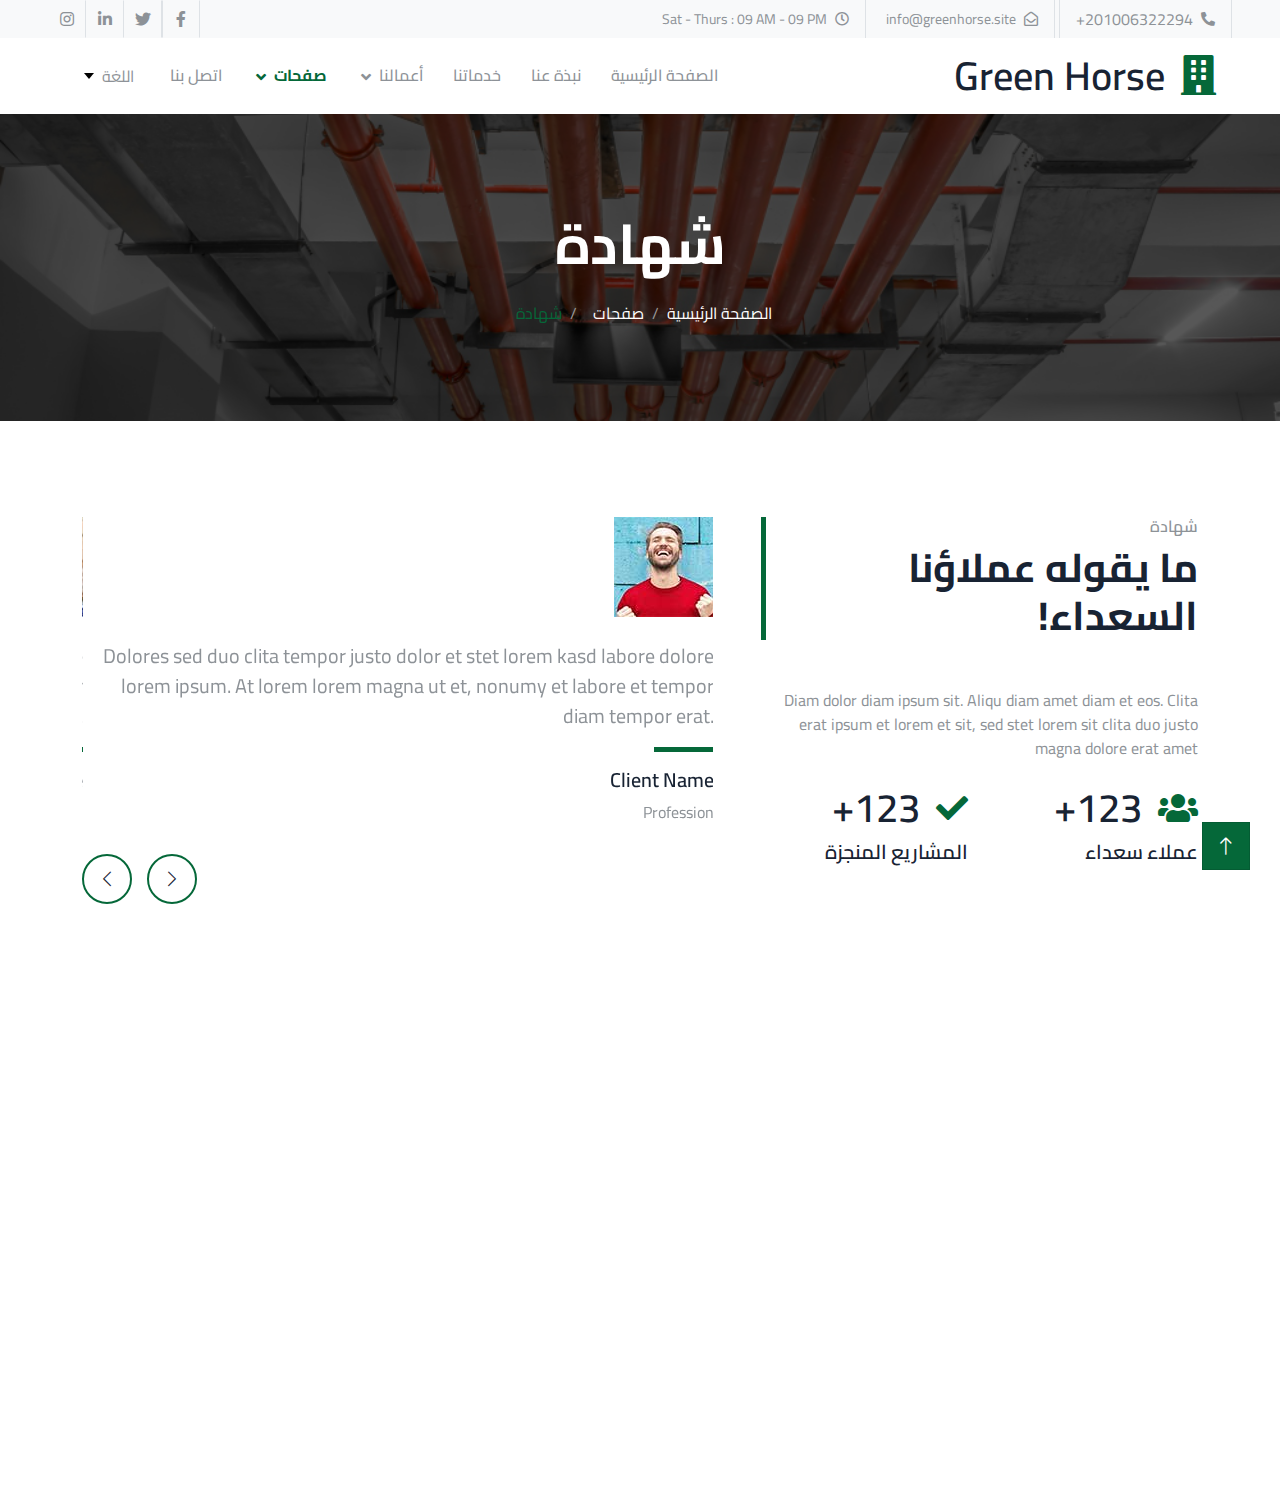
<file: testimonial.html>
<!DOCTYPE html>
<html lang="en">

<head>
  <meta charset="utf-8" />
  <title>Green Horse</title>
  <meta content="width=device-width, initial-scale=1.0" name="viewport" />
  <meta content="" name="keywords" />
  <meta content="" name="description" />

  <!-- Favicon -->
  <link rel="icon" href="img/favicon.ico" />

  <!-- Google Web Fonts -->
  <link rel="preconnect" href="https://fonts.googleapis.com" />
  <link rel="preconnect" href="https://fonts.gstatic.com" crossorigin />
  <link rel="stylesheet"
    href="https://fonts.googleapis.com/css2?family=Roboto:wght@400;500&family=Poppins:wght@600;700&display=swap" />

  <!-- Icon Font Stylesheet -->
  <link rel="stylesheet" href="https://cdnjs.cloudflare.com/ajax/libs/font-awesome/5.10.0/css/all.min.css" />
  <link rel="stylesheet" href="https://cdn.jsdelivr.net/npm/bootstrap-icons@1.4.1/font/bootstrap-icons.css" />

  <!-- Libraries Stylesheet -->
  <link rel="stylesheet" href="lib/animate/animate.min.css" />
  <link rel="stylesheet" href="lib/owlcarousel/assets/owl.carousel.min.css" />

  <!-- Customized Bootstrap Stylesheet -->
  <link rel="stylesheet" href="css/bootstrap.min.css" />

  <!-- Template Stylesheet -->
  <link rel="stylesheet" href="css/style.css" />
</head>

<body>
  <!-- Spinner Start -->
  <div id="spinner"
    class="show bg-white position-fixed translate-middle w-100 vh-100 top-50 start-50 d-flex align-items-center justify-content-center">
    <div class="spinner-grow text-primary" role="status"></div>
  </div>
  <!-- Spinner End -->

  <!-- Topbar Start -->
  <div class="container-fluid bg-light p-0">
    <div class="row gx-0 d-none d-lg-flex">
      <div class="col-lg-7 px-5 text-start">
        <div class="h-100 d-inline-flex align-items-center border-start border-end px-3">
          <small class="fa fa-phone-alt me-2"></small>
          <small class="ltr">+201006322294</small>
        </div>
        <div class="h-100 d-inline-flex align-items-center border-end px-3">
          <small class="far fa-envelope-open me-2"></small>
          <small>info@greenhorse.site</small>
        </div>
        <div class="h-100 d-inline-flex align-items-center border-end px-3">
          <small class="far fa-clock me-2"></small>
          <small>Sat - Thurs : 09 AM - 09 PM</small>
        </div>
      </div>
      <div class="col-lg-5 px-5 text-end">
        <div class="h-100 d-inline-flex align-items-center">
          <a class="btn btn-square border-end border-start" href=""><i class="fab fa-facebook-f"></i></a>
          <a class="btn btn-square border-end" href=""><i class="fab fa-twitter"></i></a>
          <a class="btn btn-square border-end" href=""><i class="fab fa-linkedin-in"></i></a>
          <a class="btn btn-square border-end" href=""><i class="fab fa-instagram"></i></a>
        </div>
      </div>
    </div>
  </div>
  <!-- Topbar End -->

  <!-- Navbar Start -->
  <nav class="navbar navbar-expand-lg bg-white navbar-light sticky-top px-4 px-lg-5 py-lg-0">
    <a href="/" class="navbar-brand d-flex align-items-center">
      <h1 class="m-0">
        <i class="fa fa-building text-primary me-3"></i>Green Horse
      </h1>
    </a>
    <button type="button" class="navbar-toggler" data-bs-toggle="collapse" data-bs-target="#navbarCollapse">
      <span class="navbar-toggler-icon"></span>
    </button>
    <div class="collapse navbar-collapse" id="navbarCollapse">
      <div class="navbar-nav ms-auto py-3 py-lg-0">
        <a href="/" class="nav-item nav-link" data-lang="Home"></a>
        <a href="about" class="nav-item nav-link" data-lang="About_Us"></a>
        <a href="service" class="nav-item nav-link" data-lang="Our_Services"></a>
        <div class="nav-item dropdown">
          <a href="#" class="nav-link dropdown-toggle" data-bs-toggle="dropdown" data-lang="Projects"></a>
          <div class="dropdown-menu bg-light m-0">
            <a href="allProject" class="dropdown-item" data-lang="all_project"></a>
            <a href="lastProjects" class="dropdown-item" data-lang="last_projects"></a>
          </div>
        </div>
        <div class="nav-item dropdown">
          <a href="#" class="nav-link dropdown-toggle active" data-bs-toggle="dropdown" data-lang="Pages"></a>
          <div class="dropdown-menu bg-light m-0">
            <a href="certifications" class="dropdown-item" data-lang="Certifications"></a>
            <a href="appointment" class="dropdown-item" data-lang="Appointment"></a>
            <a href="team" class="dropdown-item" data-lang="Our_Team"></a>
            <a href="testimonial" class="dropdown-item active" data-lang="Testimonial"></a>
          </div>
        </div>
        <a href="contact" class="nav-item nav-link" data-lang="Contact_Us"></a>
        <div class="nav-item nav-link custom-select">
          <button
            class="select-button"
            role="combobox"
            aria-label="select button"
            aria-haspopup="listbox"
            aria-expanded="false"
            aria-controls="select-dropdown"
          >
            <span class="selected-value" data-lang="language"></span>
            <span class="arrow"></span>
          </button>
          <ul class="select-dropdown" role="listbox" id="select-dropdown">
            <li role="option">
              <input type="radio" id="github" name="lang" value="ar" />
              <label for="github">عربي</label>
            </li>
            <li role="option">
              <input type="radio" id="instagram" name="lang" value="en" />
              <label for="instagram">English</label>
            </li>
          </ul>
        </div>
      </div>
    </div>
  </nav>
  <!-- Navbar End -->

  <!-- Page Header Start -->
  <div class="container-fluid page-header py-5 mb-5 wow fadeIn" data-wow-delay="0.1s">
    <div class="container text-center py-5">
      <h1 class="display-4 text-white animated slideInDown mb-4" data-lang="Testimonial"></h1>
      <nav aria-label="breadcrumb animated slideInDown">
        <ol class="breadcrumb justify-content-center mb-0">
          <li class="breadcrumb-item">
            <a class="text-white" href="#" data-lang="Home"></a>
          </li>
          <li class="breadcrumb-item">
            <a class="text-white" href="#" data-lang="Pages"></a>
          </li>
          <li class="breadcrumb-item text-primary active" aria-current="page" data-lang="Testimonial"></li>
        </ol>
      </nav>
    </div>
  </div>
  <!-- Page Header End -->

  <!-- Testimonial Start -->
  <div class="container-xxl py-5">
    <div class="container">
      <div class="row g-5">
        <div class="col-lg-5 wow fadeInUp" data-wow-delay="0.1s">
          <div class="border-start border-5 border-primary ps-4 mb-5">
            <h6 class="text-body text-uppercase mb-2" data-lang="Testimonial"></h6>
            <h1 class="display-6 mb-0" data-lang="What_Our_Happy_Clients_Say"></h1>
          </div>
          <p class="mb-4">
            Diam dolor diam ipsum sit. Aliqu diam amet diam et eos. Clita erat
            ipsum et lorem et sit, sed stet lorem sit clita duo justo magna
            dolore erat amet
          </p>
          <div class="row g-4">
            <div class="col-sm-6">
              <div class="d-flex align-items-center mb-2">
                <i class="fa fa-users fa-2x text-primary flex-shrink-0"></i>
                <h1 class="ms-3 mb-0">123+</h1>
              </div>
              <h5 class="mb-0" data-lang="Happy_Clients"></h5>
            </div>
            <div class="col-sm-6">
              <div class="d-flex align-items-center mb-2">
                <i class="fa fa-check fa-2x text-primary flex-shrink-0"></i>
                <h1 class="ms-3 mb-0">123+</h1>
              </div>
              <h5 class="mb-0" data-lang="Projects_Done"></h5>
            </div>
          </div>
        </div>
        <div class="col-lg-7 wow fadeInUp ltr" data-wow-delay="0.5s">
          <div class="owl-carousel testimonial-carousel">
            <div class="testimonial-item">
              <img class="img-fluid mb-4" src="img/testimonial-1.jpg" alt="" />
              <p class="fs-5">
                Dolores sed duo clita tempor justo dolor et stet lorem kasd
                labore dolore lorem ipsum. At lorem lorem magna ut et, nonumy
                et labore et tempor diam tempor erat.
              </p>
              <div class="bg-primary mb-3" style="width: 60px; height: 5px"></div>
              <h5>Client Name</h5>
              <span>Profession</span>
            </div>
            <div class="testimonial-item">
              <img class="img-fluid mb-4" src="img/testimonial-2.jpg" alt="" />
              <p class="fs-5">
                Dolores sed duo clita tempor justo dolor et stet lorem kasd
                labore dolore lorem ipsum. At lorem lorem magna ut et, nonumy
                et labore et tempor diam tempor erat.
              </p>
              <div class="bg-primary mb-3" style="width: 60px; height: 5px"></div>
              <h5>Client Name</h5>
              <span>Profession</span>
            </div>
          </div>
        </div>
      </div>
    </div>
  </div>
  <!-- Testimonial End -->

 <!-- Footer Start -->
  <div class="container-fluid bg-dark footer mt-5 pt-5 wow fadeIn" data-wow-delay="0.1s">
    <div class="container py-5">
      <div class="row g-5">
        <div class="col-lg-3 col-md-6">
          <h1 class="text-white mb-4">
            <i class="fa fa-building text-primary me-3"></i>Green Horse
          </h1>
          <p>
            Diam dolor diam ipsum sit. Aliqu diam amet diam et eos. Clita erat
            ipsum et lorem et sit, sed stet lorem sit clita
          </p>
          <div class="d-flex pt-2">
            <a class="btn btn-square btn-outline-primary me-1" href=""><i class="fab fa-twitter"></i></a>
            <a class="btn btn-square btn-outline-primary me-1" href=""><i class="fab fa-facebook-f"></i></a>
            <a class="btn btn-square btn-outline-primary me-1" href=""><i class="fab fa-youtube"></i></a>
            <a class="btn btn-square btn-outline-primary me-0" href=""><i class="fab fa-linkedin-in"></i></a>
          </div>
        </div>
        <div class="col-lg-3 col-md-6">
          <h4 class="text-light mb-4" data-lang="Address"></h4>
          <p>
            <i class="fa fa-map-marker-alt me-3"></i><span data-lang="address_Name"></span>
          </p>
          <p><i class="fa fa-phone-alt me-3"></i><span class="ltr">+201006322294</span></p>
          <p><i class="fa fa-phone-alt me-3"></i><span class="ltr">+201101848828</span></p>
          <p><i class="fa fa-phone-alt me-3"></i><span class="ltr">+201101848827</span></p>
          

          <p><i class="fa fa-envelope me-3"></i>info@greenhorse.site</p>
        </div>
        <div class="col-lg-3 col-md-6">
          <h4 class="text-light mb-4" data-lang="Quick_Links"></h4>
          <a class="btn btn-link" href="" data-lang="last_projects"></a>
          <a class="btn btn-link" href="" data-lang="Careers"></a>
          <a class="btn btn-link" href="" data-lang="Terms_Condition"></a>
          <a class="btn btn-link" href="" data-lang="Support"></a>
        </div>
        <div class="col-lg-3 col-md-6">
          <h4 class="text-light mb-4" data-lang="Newsletter"></h4>
          <p>Dolor amet sit justo amet elitr clita ipsum elitr est.</p>
          <div class="position-relative mx-auto" style="max-width: 400px">
            <div class="form-floating">
              <input type="email" class="form-control bg-dark border-0" id="gmail" placeholder="Gurdian Email" />
              <label for="gmail" data-lang="Your_Email"></label>
            </div>
            <button type="button" class="btn btn-primary py-2 position-absolute top-0 end-0 mt-2 me-2 ms-2" data-lang="SignUp"></button>
          </div>
        </div>
      </div>
    </div>
    <div class="container-fluid copyright">
      <div class="container">
        <div class="row">
          <div class="col-md-6 text-center text-md-start mb-3 mb-md-0">
            &copy; <a href="/">Green Horse</a>, <span data-lang="All_Right_Reserved"></span>.
          </div>
          <div class="col-md-6 text-center text-md-end">
            <span data-lang="Development_By"></span>:
            <a href="https://dbging.com" target="_blank">Debug LLC</a>
          </div>
        </div>
      </div>
    </div>
  </div>
  <!-- Footer End -->

  <!-- Back to Top -->
  <a href="#" class="btn btn-lg btn-primary btn-lg-square back-to-top"><i class="bi bi-arrow-up"></i></a>

  <!-- JavaScript Libraries -->
  <script src="https://code.jquery.com/jquery-3.4.1.min.js"></script>
  <script src="https://cdn.jsdelivr.net/npm/bootstrap@5.0.0/dist/js/bootstrap.bundle.min.js"></script>
  <script src="lib/wow/wow.min.js"></script>
  <script src="lib/easing/easing.min.js"></script>
  <script src="lib/waypoints/waypoints.min.js"></script>
  <script src="lib/owlcarousel/owl.carousel.min.js"></script>

  <!-- Template Javascript -->
  <script src="js/main.js"></script>
  <script src="js/language/language.js" type="module"></script> 
</body>

</html>
</file>
<file: css/style.css>
/********** Template CSS **********/
:root {
    --primary: #056839;
    --secondary: #8D9297;
    --light: #F8F9FA;
    --dark: #182333;
}

.back-to-top {
    position: fixed;
    display: none;
    right: 30px;
    bottom: 30px;
    z-index: 99;
}

/*** Spinner ***/
#spinner {
    opacity: 0;
    visibility: hidden;
    transition: opacity .5s ease-out, visibility 0s linear .5s;
    z-index: 99999;
}

#spinner.show {
    transition: opacity .5s ease-out, visibility 0s linear 0s;
    visibility: visible;
    opacity: 1;
}


/*** Button ***/
.btn {
    font-weight: 500;
    transition: .5s;
}

.btn.btn-primary,
.btn.btn-outline-primary:hover {
    color: #FFFFFF;
}

.btn-square {
    width: 38px;
    height: 38px;
}

.btn-sm-square {
    width: 32px;
    height: 32px;
}

.btn-lg-square {
    width: 48px;
    height: 48px;
}

.btn-square,
.btn-sm-square,
.btn-lg-square {
    padding: 0;
    display: flex;
    align-items: center;
    justify-content: center;
    font-weight: normal;
}


/*** Navbar ***/
.navbar.sticky-top {
    top: -100px;
    transition: .5s;
}

.navbar .navbar-nav .nav-link {
    margin-left: 30px;
    padding: 25px 0;
    color: var(--secondary);
    font-weight: 500;
    text-transform: uppercase;
    outline: none;
}

.navbar .navbar-nav .nav-link:hover,
.navbar .navbar-nav .nav-link.active {
    color: var(--primary);
    font-weight: bold;
}

.navbar .dropdown-toggle::after {
    border: none;
    content: "\f107";
    font-family: "Font Awesome 5 Free";
    font-weight: 900;
    vertical-align: middle;
    margin-inline-start: 8px;
}

@media (max-width: 991.98px) {
    .navbar .navbar-nav .nav-link {
        margin-left: 0;
        padding: 10px 0;
    }

    .navbar .navbar-nav {
        margin-top: 25px;
        border-top: 1px solid #EEEEEE;
    }
}

@media (min-width: 992px) {
    .navbar .nav-item .dropdown-menu {
        display: block;
        border: none;
        margin-top: 0;
        top: 150%;
        right: 0;
        opacity: 0;
        visibility: hidden;
        transition: .5s;
    }

    .navbar .nav-item:hover .dropdown-menu {
        top: 100%;
        visibility: visible;
        transition: .5s;
        opacity: 1;
    }
}


/*** Header ***/
.carousel-caption {
    top: 0;
    left: 0;
    right: 0;
    bottom: 0;
    display: flex;
    align-items: center;
    text-align: start;
    background: rgba(0, 0, 0, .65);
    z-index: 1;
}

.carousel-control-prev,
.carousel-control-next {
    width: 15%;
}

.carousel-control-prev-icon,
.carousel-control-next-icon {
    width: 4rem;
    height: 4rem;
    background-color: var(--dark);
    border: 15px solid var(--dark);
    border-radius: 50px;
}

.carousel-caption .breadcrumb-item+.breadcrumb-item::before {
    content: "\f111";
    font-family: "Font Awesome 5 Free";
    font-weight: 900;
    color: var(--primary);
}

@media (max-width: 768px) {
    #header-carousel .carousel-item {
        position: relative;
        min-height: 450px;
    }

    #header-carousel .carousel-item img {
        position: absolute;
        width: 100%;
        height: 100%;
        object-fit: cover;
    }

    .carousel-control-prev-icon,
    .carousel-control-next-icon {
        width: 3rem;
        height: 3rem;
        border-width: 12px;
    }
}

.page-header {
    background: linear-gradient(rgba(0, 0, 0, .65), rgba(0, 0, 0, .65)), url(../img/carousel-1.jpg) center center no-repeat;
    background-size: cover;
}

.page-header .breadcrumb-item+.breadcrumb-item::before {
    color: #999999;
}


/*** Facts ***/
.facts-overlay {
    position: absolute;
    padding: 30px;
    width: 100%;
    height: 100%;
    top: 0;
    left: 0;
    display: flex;
    flex-direction: column;
    justify-content: center;
    background: rgba(0, 0, 0, .65);
}

.facts-overlay h1 {
    font-size: 120px;
    color: transparent;
    -webkit-text-stroke: 2px var(--primary);
}

.facts-overlay a:hover {
    color: var(--primary) !important;
}


/*** Service ***/
.service-text::before {
    position: absolute;
    content: "";
    width: 100%;
    height: 0;
    top: 0;
    left: 0;
    background: var(--primary);
    opacity: 0;
    transition: .5s;
}

.service-item:hover .service-text::before {
    height: 100%;
    opacity: 1;
}

.service-text * {
    position: relative;
    transition: .5s;
    z-index: 1;
}

.service-item:hover .service-text * {
    color: #FFFFFF !important;
}


/*** Appointment ***/
.appointment {
    background: linear-gradient(rgba(0, 0, 0, .65), rgba(0, 0, 0, .65)), url(../img/carousel-2.jpg) center center no-repeat;
    background-size: cover;
}


/*** Team ***/
.team-text {
    position: absolute;
    width: 75%;
    bottom: 30px;
    transition: .5s;
}

.left_0 {
    left: 0;
}

.right_0 {
    right: 0;
}

.team-item:hover .team-text {
    width: 100%;
}

.team-text * {
    transition: .5s;
}

.team-item:hover .team-text * {
    letter-spacing: 2px;
}

.testimonial-item_right {
    text-align: -webkit-right !important;
}

.testimonial-item_left {
    text-align: -webkit-left !important;
}

/*** Testimonial ***/
.testimonial-carousel .owl-item img {
    width: 100px;
    height: 100px;
}

.testimonial-carousel .owl-nav {
    margin-top: 30px;
    display: flex;
}

.justify_content_start {
    justify-content: start;
}

.justify_content_end {
    justify-content: end;
}

.testimonial-carousel .owl-nav .owl-prev,
.testimonial-carousel .owl-nav .owl-next {
    margin-right: 15px;
    width: 50px;
    height: 50px;
    display: flex;
    align-items: center;
    justify-content: center;
    color: var(--dark);
    border: 2px solid var(--primary);
    border-radius: 50px;
    font-size: 18px;
    transition: .5s;
}

.testimonial-carousel .owl-nav .owl-prev:hover,
.testimonial-carousel .owl-nav .owl-next:hover {
    color: #FFFFFF;
    background: var(--primary);
}


/*** Footer ***/
.footer {
    color: #999999;
}

.footer .btn.btn-link {
    display: block;
    margin-bottom: 5px;
    padding: 0;
    text-align: start;
    color: #999999;
    font-weight: normal;
    text-transform: capitalize;
    transition: .3s;
}

.footer .btn.btn-link::before {
    position: relative;
    content: "\f105";
    font-family: "Font Awesome 5 Free";
    font-weight: 900;
    color: #999999;
    margin-right: 10px;
}

.footer .btn.btn-link:hover {
    color: var(--light);
    letter-spacing: 1px;
    box-shadow: none;
}

.footer .copyright {
    padding: 25px 0;
    font-size: 15px;
    border-top: 1px solid rgba(256, 256, 256, .1);
}

.footer .copyright a {
    color: var(--light);
}

.footer .copyright a:hover {
    color: var(--primary);
}

.custom-select {
    position: relative;
}

.select-button {
    font-size: 16px;
    background-color: transparent !important;
    border: none;
    cursor: pointer;
    display: flex;
    justify-content: space-between;
    align-items: center;
}

.selected-value {
    text-align: left;
    margin-inline-end: 8px;
    color: #8d9297;
}

.arrow {
    border-left: 5px solid transparent;
    border-right: 5px solid transparent;
    border-top: 6px solid #000;
    transition: transform ease-in-out 0.3s;
}

.dropdown-item {
    text-align: start;
}

.select-dropdown {
    position: absolute;
    list-style: none;
    box-shadow: 0 10px 25px rgba(0, 0, 0, 0.2);
    background-color: #fff;
    border: 1px solid #caced1;
    border-radius: 4px;
    margin-top: 10px;
    max-height: 200px;
    overflow-y: auto;
    transition: 0.5s ease;
    transform: scaleY(0);
    opacity: 0;
    visibility: hidden;
    left: -30px;
}

.select-dropdown:focus-within {
    box-shadow: 0 10px 25px rgba(94, 108, 233, 0.6);
}

.select-dropdown li {
    position: relative;
    cursor: pointer;
    display: flex;
    gap: 1rem;
    align-items: center;
}

.select-dropdown li label {
    width: 100%;
    padding: 8px 10px;
    cursor: pointer;
    display: flex;
    gap: 1rem;
    align-items: center;
}

.select-dropdown::-webkit-scrollbar {
    width: 7px;
}

.select-dropdown::-webkit-scrollbar-track {
    background: #f1f1f1;
    border-radius: 25px;
}

.select-dropdown::-webkit-scrollbar-thumb {
    background: #ccc;
    border-radius: 25px;
}

.select-dropdown li:hover,
.select-dropdown input:checked~label {
    background-color: #f2f2f2;
}

.select-dropdown input:focus~label {
    background-color: #dfdfdf;
}

.select-dropdown input[type="radio"] {
    position: absolute;
    left: 0;
    opacity: 0;
}

/* interactivity */

.custom-select.active .arrow {
    transform: rotate(180deg);
}

.custom-select.active .select-dropdown {
    opacity: 1;
    visibility: visible;
    transform: scaleY(1);
}

.breadcrumb-item+.breadcrumb-item::before {
    float: inline-start;
    padding-inline-end: .5rem;
}
</file>
